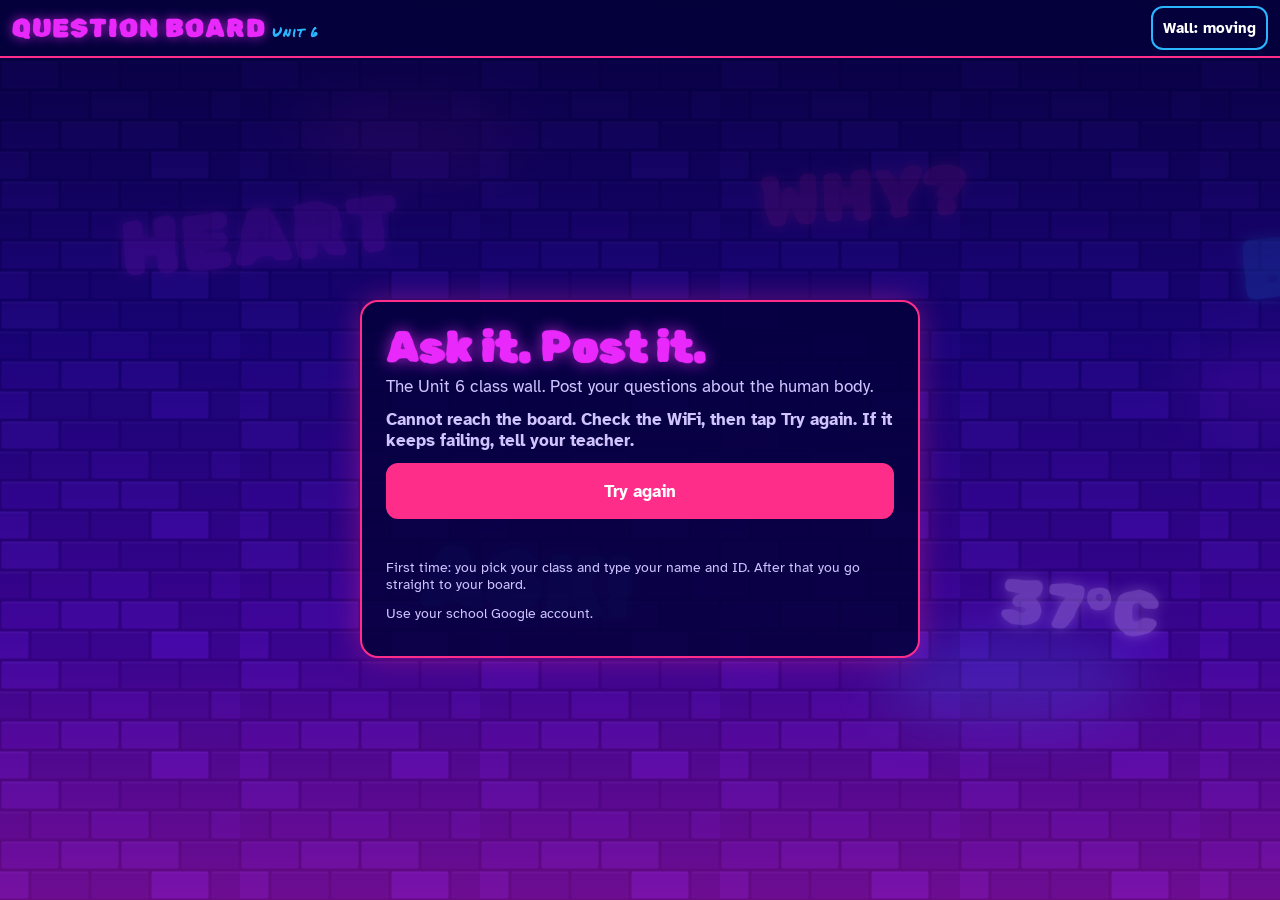
<file: question-board/index.html>
<!DOCTYPE html>
<meta charset="utf-8">
<meta name="viewport" content="width=device-width,initial-scale=1,viewport-fit=cover">
<title>Question Board</title>
<style>
@font-face{font-family:'Rubik Spray Paint';font-weight:400;font-style:normal;font-display:swap;src:url([data-uri]) format('woff2')}
@font-face{font-family:'Permanent Marker';font-weight:400;font-style:normal;font-display:swap;src:url([data-uri]) format('woff2')}
@font-face{font-family:'Atkinson Hyperlegible';font-weight:400;font-style:normal;font-display:swap;src:url([data-uri]) format('woff2')}
@font-face{font-family:'Atkinson Hyperlegible';font-weight:700;font-style:normal;font-display:swap;src:url([data-uri]) format('woff2')}

:root{
  --ink:#04003b;--indigo:#180182;--violet:#5000bb;--mag:#e929fb;--pink:#ff2d8a;--blue:#29b6ff;
  --panel:rgba(4,0,59,.86);--line:rgba(255,255,255,.22);--txt:#fff;--mute:#cfc4ff;
  --spray:'Rubik Spray Paint','Permanent Marker',cursive;--mark:'Permanent Marker',cursive;
  --body:'Atkinson Hyperlegible',system-ui,-apple-system,'Segoe UI',sans-serif;
}
*{box-sizing:border-box}
html,body{margin:0;height:100%;background:var(--ink);color:var(--txt);font-family:var(--body);font-size:17px;
  -webkit-text-size-adjust:100%;touch-action:manipulation;overflow:hidden}
button,input,textarea,select{font:inherit;color:inherit}
button{cursor:pointer;min-height:44px;min-width:44px}
:focus-visible{outline:3px solid var(--blue);outline-offset:2px}

/* ---------- moving brick wall ---------- */
.wall{position:fixed;inset:0;overflow:hidden;z-index:0;background:var(--ink)}
.wall-far{position:absolute;left:0;top:0;height:100%;width:calc(100% + 240px);
  background-image:var(--brick);background-size:240px 120px;background-repeat:repeat;
  animation:farmove 8s linear infinite;will-change:transform}
@keyframes farmove{from{transform:translateX(0)}to{transform:translateX(-240px)}}
.wall-near{position:absolute;left:0;top:0;height:100%;width:2800px;animation:nearmove 40s linear infinite;
  will-change:transform;opacity:.55;pointer-events:none}
@keyframes nearmove{from{transform:translateX(0)}to{transform:translateX(-1400px)}}
.tag{position:absolute;font-family:var(--spray);line-height:1;white-space:nowrap;text-shadow:0 0 14px currentColor}
.glow{position:absolute;border-radius:50%;filter:blur(26px)}
.wall-tint{position:absolute;inset:0;background:
  linear-gradient(180deg,rgba(4,0,59,.9) 0%,rgba(24,1,130,.72) 38%,rgba(80,0,187,.58) 72%,rgba(160,16,184,.62) 100%)}
body.still .wall-far,body.still .wall-near,body.asleep .wall-far,body.asleep .wall-near{animation-play-state:paused}

#app{position:relative;z-index:1;height:100%;display:flex;flex-direction:column}

/* ---------- header, tabs ---------- */
.hdr{display:flex;align-items:center;gap:10px;padding:6px 12px;min-height:58px;background:var(--panel);border-bottom:2px solid var(--pink)}
.logo{font-family:var(--spray);font-size:26px;letter-spacing:1px;color:var(--mag);text-shadow:0 0 12px rgba(233,41,251,.7);white-space:nowrap}
.logo small{font-family:var(--mark);font-size:14px;color:var(--blue);text-shadow:none;margin-left:6px}
.who{margin-left:auto;display:flex;align-items:center;gap:8px;flex-wrap:wrap;justify-content:flex-end}
.chip{display:inline-flex;align-items:center;gap:6px;padding:4px 12px;border-radius:999px;border:2px solid var(--line);min-height:44px;background:rgba(255,255,255,.06)}
.chip b{font-family:var(--mark);font-weight:400;color:#04003b;background:var(--c,#fff);border-radius:6px;padding:0 8px;font-size:18px}
.btn{border:2px solid var(--blue);background:transparent;border-radius:12px;padding:6px 14px;font-weight:700}
.btn:hover{background:rgba(41,182,255,.18)}
.btn.pri{background:var(--pink);border-color:var(--pink);color:#fff}
.btn.pri:hover{background:#ff5aa5}
.btn.ok{background:#2fd47a;border-color:#2fd47a;color:#04003b}
.btn.no{background:#ff4d4d;border-color:#ff4d4d;color:#04003b}
.btn.sm{padding:2px 10px;font-size:15px}
.btn[disabled]{opacity:.45;cursor:not-allowed}
.tabs{display:flex;gap:8px;padding:8px 12px;background:rgba(4,0,59,.6);overflow-x:auto;scrollbar-width:none}
.tabs::-webkit-scrollbar{display:none}
.tab{flex:0 0 auto;font-family:var(--mark);font-size:19px;padding:4px 18px;border-radius:12px;border:2px solid var(--line);background:rgba(255,255,255,.05);min-height:48px;transform:rotate(-1deg)}
.tab small{display:block;font-family:var(--body);font-size:12px;line-height:1;color:var(--mute);margin-top:-2px}
.tab[aria-selected=true]{background:var(--blue);color:#04003b;border-color:var(--blue);transform:rotate(1deg)}
.tab[aria-selected=true] small{color:#04003b}
.badge{display:inline-block;min-width:24px;padding:0 7px;margin-left:6px;border-radius:999px;background:var(--pink);color:#fff;font-family:var(--body);font-size:15px;font-weight:700;text-align:center}
.filters{display:flex;gap:6px;padding:6px 12px;flex-wrap:wrap;align-items:center;background:rgba(4,0,59,.5)}
.fchip{border:2px solid var(--c);background:transparent;border-radius:10px;padding:0 12px;font-family:var(--mark);font-size:18px;min-height:44px}
.fchip[aria-pressed=true]{background:var(--c);color:#04003b}
.fl{color:var(--mute);font-size:14px;margin-right:2px}

/* ---------- board ---------- */
.main{flex:1;min-height:0;overflow-y:auto;padding:16px 14px 20px;-webkit-overflow-scrolling:touch}
.grid{display:grid;grid-template-columns:repeat(auto-fill,minmax(210px,1fr));gap:20px 18px;align-items:start}
.grid.dense{grid-template-columns:repeat(auto-fill,minmax(190px,1fr))}
.pn{position:relative;background:var(--c);color:#1a1033;border-radius:3px;padding:38px 14px 8px;min-height:150px;display:flex;flex-direction:column;
  box-shadow:0 8px 14px rgba(0,0,0,.45),inset 0 -22px 30px rgba(0,0,0,.06);transform:rotate(var(--r,0deg))}
.pn .tape{position:absolute;top:-9px;left:50%;width:70px;height:20px;margin-left:-35px;background:rgba(255,255,255,.55);transform:rotate(-2deg);box-shadow:0 1px 3px rgba(0,0,0,.3)}
.pn .cls{position:absolute;top:8px;left:12px;font-family:var(--mark);font-weight:400;font-size:21px;color:#1a1033;opacity:.9}
.pn .q{margin:0 0 8px;font-size:19px;line-height:1.3;font-weight:700;word-break:break-word;flex:1}
.pn .ans{margin:0 0 8px;padding:6px 8px;background:#04003b;color:#fff;border-radius:6px;font-size:15px;line-height:1.3;border-left:4px solid var(--blue)}
.pn .ans b{color:var(--blue);display:block;font-size:12px;letter-spacing:.5px;text-transform:uppercase}
.pn footer{display:flex;align-items:center;justify-content:space-between;gap:6px;font-size:14px;border-top:1px dashed rgba(26,16,51,.35);padding-top:6px;margin-top:auto;min-height:44px}
.pn footer span{font-weight:700}
.pn .mine{font-family:var(--mark);font-size:14px;background:#1a1033;color:var(--c);border-radius:6px;padding:0 6px;margin-left:6px}
.pn .acts{display:flex;gap:6px;flex-wrap:wrap;margin-top:6px}
.pn .acts .btn{border-color:#1a1033;color:#1a1033;background:rgba(255,255,255,.5);font-size:14px;min-height:44px}
.pn .rep{border:0;background:transparent;font-size:14px;text-decoration:underline;color:#1a1033;opacity:.75;padding:0 6px}
.pn.tmenu{cursor:pointer}
.pn.tmenu:hover{outline:3px solid var(--blue)}
.mact{display:flex;flex-direction:column;gap:10px;margin-top:10px}
.mact .btn{min-height:52px;font-size:18px}
.pn.ghost{background:rgba(255,255,255,.1);color:#fff;border:3px dashed var(--mute);box-shadow:none}
.pn.ghost .cls,.pn.ghost .rep{color:#fff}
.pn.ghost .note{font-size:14px;color:var(--mute);margin:0 0 6px}
.empty{max-width:520px;margin:40px auto;text-align:center;background:var(--panel);border:2px dashed var(--mag);border-radius:16px;padding:22px}
.empty h3{font-family:var(--mark);font-weight:400;font-size:26px;margin:0 0 6px;color:var(--blue)}

.compose{background:var(--panel);border-top:2px solid var(--pink);padding:8px 12px;display:flex;flex-direction:column;gap:4px}
.crow{display:flex;gap:10px;align-items:stretch}
.compose textarea{flex:1;resize:none;border-radius:12px;border:2px solid var(--line);background:rgba(255,255,255,.1);padding:8px 12px;min-height:56px;font-size:18px;line-height:1.3}
.compose textarea::placeholder{color:#b9aef0}
.compose .btn.pri{min-width:110px;font-family:var(--mark);font-weight:400;font-size:21px}
.cmeta{display:flex;justify-content:space-between;gap:10px;font-size:14px;color:var(--mute);min-height:20px}
.cmeta .msg{color:#fff;font-weight:700}
.cmeta .msg.bad{color:#ffb3b3}
.cmeta .msg.good{color:#8ff0b8}

/* ---------- login/setup ---------- */
.center{flex:1;overflow-y:auto;display:flex;align-items:center;justify-content:center;padding:18px}
.card{width:100%;max-width:560px;background:var(--panel);border:2px solid var(--pink);border-radius:18px;padding:22px 24px;box-shadow:0 0 30px rgba(255,45,138,.35)}
.card h1{font-family:var(--spray);font-weight:400;font-size:44px;margin:0 0 4px;color:var(--mag);text-shadow:0 0 16px rgba(233,41,251,.7);line-height:1.05}
.card h2{font-family:var(--mark);font-weight:400;font-size:28px;margin:0 0 8px;color:var(--blue)}
.card p{margin:6px 0 12px;color:var(--mute)}
.gbtn{display:flex;align-items:center;justify-content:center;gap:10px;width:100%;min-height:56px;border-radius:12px;border:0;background:#fff;color:#1f1f1f;font-weight:700;font-size:18px}
.gbtn i{font-style:normal;font-weight:700;font-size:22px;background:conic-gradient(#ea4335 0 25%,#fbbc05 0 50%,#34a853 0 75%,#4285f4 0);-webkit-background-clip:text;background-clip:text;color:transparent}
.fld{display:block;margin:12px 0 4px;font-weight:700}
.inp{width:100%;min-height:52px;border-radius:12px;border:2px solid var(--line);background:rgba(255,255,255,.1);padding:6px 12px;font-size:18px}
.clsrow{display:grid;grid-template-columns:repeat(4,1fr);gap:8px}
.clsb{min-height:56px;border-radius:12px;border:3px solid var(--c);background:transparent;font-family:var(--mark);font-size:22px}
.clsb[aria-pressed=true]{background:var(--c);color:#04003b}
.err{color:#ffb3b3;font-weight:700;min-height:22px;margin:8px 0 0}
.fine{font-size:14px;color:var(--mute)}

/* ---------- teacher ---------- */
.flist{display:flex;flex-direction:column;gap:12px;max-width:900px;margin:0 auto}
.fcard{background:var(--panel);border:2px solid var(--pink);border-radius:14px;padding:12px 14px;display:flex;gap:14px;flex-wrap:wrap;align-items:center}
.fcard .body{flex:1 1 320px;min-width:0}
.fcard .qt{font-size:20px;font-weight:700;margin:0 0 6px;word-break:break-word}
.fcard .meta{font-size:14px;color:var(--mute)}
.reason{display:inline-block;background:var(--pink);color:#fff;font-weight:700;font-size:13px;border-radius:999px;padding:1px 10px;margin:0 6px 6px 0}
.fcard .btns{display:flex;gap:10px}
.fcard .btns .btn{min-width:110px;min-height:52px;font-size:18px}
.sect{max-width:900px;margin:0 auto 18px}
.sect h3{font-family:var(--mark);font-weight:400;font-size:24px;color:var(--blue);margin:8px 0}
.srow{display:flex;gap:10px;align-items:center;margin:6px 0;flex-wrap:wrap}
.srow label{width:90px;font-family:var(--mark);font-size:18px}
.srow .inp{flex:1;min-width:180px}
.urow{display:flex;align-items:center;gap:10px;background:var(--panel);border-radius:10px;padding:6px 10px;margin:6px 0;flex-wrap:wrap}
.urow span{flex:1;min-width:200px}
.stat{display:flex;gap:10px;flex-wrap:wrap;margin:4px 0 10px}
.stat div{background:var(--panel);border:2px solid var(--line);border-radius:12px;padding:6px 14px}
.stat b{font-family:var(--mark);font-weight:400;font-size:26px;color:var(--blue);margin-right:6px}

/* ---------- overlays ---------- */
#sleep{position:fixed;inset:0;z-index:50;background:rgba(4,0,59,.9);display:none;align-items:center;justify-content:center;text-align:center;padding:24px}
body.asleep #sleep{display:flex}
#sleep button{border:0;background:transparent;color:#fff}
#sleep .big{font-family:var(--spray);font-size:56px;color:var(--mag);text-shadow:0 0 18px rgba(233,41,251,.8);display:block}
#sleep .sub{font-family:var(--mark);font-size:28px;color:var(--blue);display:block;margin-top:10px}
#modal{position:fixed;inset:0;z-index:60;background:rgba(0,0,20,.7);display:none;align-items:center;justify-content:center;padding:16px}
#modal.on{display:flex}
#modal .box{width:100%;max-width:480px;background:#10065e;border:2px solid var(--pink);border-radius:16px;padding:18px}
#modal h3{font-family:var(--mark);font-weight:400;font-size:26px;margin:0 0 8px;color:var(--blue)}
#modal .row{display:flex;gap:10px;justify-content:flex-end;margin-top:12px}
#net{position:fixed;top:0;left:0;right:0;z-index:45;text-align:center;font-family:var(--mark);font-size:16px;padding:6px;background:#ff2d8a;color:#fff;display:none}
#net.on{display:block}
#toast{position:fixed;left:50%;bottom:120px;transform:translateX(-50%);z-index:70;background:#fff;color:#04003b;border-radius:10px;padding:8px 16px;font-weight:700;display:none;max-width:90vw}
#toast.on{display:block}
#print{display:none}

/* short screens */
@media (max-height:700px){
  .hdr{min-height:50px;padding:3px 10px}.logo{font-size:22px}
  .tabs{padding:5px 10px}.tab{min-height:46px;padding:2px 14px;font-size:17px}
  .main{padding:12px 12px 14px}
  .compose{padding:6px 10px}.compose textarea{min-height:48px;padding:6px 10px}
  .card{padding:14px 18px}.card h1{font-size:34px}.card p{margin:4px 0 8px}
}
@media (max-width:700px){.logo small{display:none}.grid{grid-template-columns:repeat(auto-fill,minmax(160px,1fr))}}

@media print{
  html,body{overflow:visible;height:auto;background:#fff;color:#000}
  .wall,#app,#sleep,#modal,#net,#toast{display:none!important}
  #print{display:block;font-family:Arial,sans-serif;padding:0 8mm}
  #print h1{font-size:22px;margin:0 0 4px}
  #print h2{font-size:16px;margin:14px 0 4px;border-bottom:1px solid #000}
  #print .pi{border:1px solid #999;border-left:6px solid var(--c);padding:6px 8px;margin:6px 0;break-inside:avoid;font-size:14px}
  #print .pa{margin-top:4px;font-style:italic}
}
</style>
<body>
<div class="wall" aria-hidden="true"><div class="wall-far"></div><div class="wall-near" id="near"></div><div class="wall-tint"></div></div>
<div id="app"></div>
<div id="sleep"><button data-act="wake" aria-label="Wake the board"><span class="big">Board sleeping</span><span class="sub">Tap to reconnect</span></button></div>
<div id="modal" role="dialog" aria-modal="true"><div class="box" id="mbox"></div></div>
<div id="net" role="status"></div>
<div id="toast" role="status"></div>
<div id="print"></div>
<script>
(()=>{
'use strict';
/* =====================================================================
   CONFIG
   ===================================================================== */
const CLASSES=['A','B','C','D','E','F','G','H'];
const COLORS={A:'#FFE680',B:'#FFB3C7',C:'#A8E6CF',D:'#A8D8FF',E:'#D7B8FF',F:'#FFC999',G:'#C5E86C',H:'#FFA8A0'};
const MODULES=[22,23,24,25,27];
const MAXLEN=150,MINLEN=5,MAXANS=300,IDLE_MS=300000,RATE_MS=20000;
const BACKEND='https://script.google.com/macros/s/AKfycbxlKSGZ1xXs3KbnwI8a0cfH0F0AlP9y3-sp1hD6W13vJcWotKiT2R4WoW8F0n5S0bMs/exec';
const CFG={google:'',turnstile:''};
const MODTITLE={}; // Amit fills these in Settings

/* =====================================================================
   NETWORK  (Google Apps Script: all rules are checked there, this page only shows results)
   ===================================================================== */
const store={get(){try{return sessionStorage.getItem('qb_s')||'';}catch(e){return '';}},set(v){try{v?sessionStorage.setItem('qb_s',v):sessionStorage.removeItem('qb_s');}catch(e){}}};
async function api(path,body){
  // Apps Script rules: no custom headers, so the body is plain text (no CORS preflight); the session travels in the body.
  const ac=new AbortController();const tm=setTimeout(()=>ac.abort(),20000);
  try{
    let r;
    if(path!=='/api/config'){r=await fetch(BACKEND,{signal:ac.signal,method:'POST',redirect:'follow',body:JSON.stringify(Object.assign({p:path,session:S.session},body||{}))});}
    else{r=await fetch(BACKEND+'?p='+encodeURIComponent(path),{signal:ac.signal,redirect:'follow'});}
    const j=await r.json().catch(()=>({}));j.http=r.status;clearTimeout(tm);return j;
  }catch(e){clearTimeout(tm);return {ok:false,http:0,msg:'No connection. Check the WiFi and try again.'};}
}
/* The board updates by asking the server every few seconds (the school network blocks live connections). */
const POLL={t:null,busy:false,again:false,gen:0,fails:0,since:{},live:false};
const POLL_MS_STUDENT=10000,POLL_MS_TEACHER=8000,POLL_JIT=2000;
function setNet(){
  const bad=!S.asleep&&POLL.live&&POLL.fails>=2;
  const n=$('#net');if(n){n.textContent='Reconnecting...';n.classList.toggle('on',!!bad);}
}
function stopPoll(){POLL.gen++;POLL.live=false;clearTimeout(POLL.t);POLL.t=null;setNet();}
function closeAll(){stopPoll();}
function connectAll(){
  closeAll();POLL.live=true;POLL.fails=0;POLL.since={};POLL.busy=false;POLL.again=false;
  pollNow();
}
function nextPoll(ms){
  clearTimeout(POLL.t);
  if(!POLL.live||S.asleep)return;
  const base=S.role==='teacher'?POLL_MS_TEACHER:POLL_MS_STUDENT;
  const wait=ms!=null?ms:base+Math.floor(Math.random()*POLL_JIT)+Math.min(POLL.fails,5)*3000;
  POLL.t=setTimeout(pollNow,wait);
}
async function pollNow(){
  if(!POLL.live||S.asleep)return;
  if(document.hidden){nextPoll(3000);return;}
  if(POLL.busy){POLL.again=true;return;}
  POLL.busy=true;const gen=POLL.gen;
  let r;
  try{
    if(S.role==='teacher')r=await api('/api/pollall',{since:POLL.since});
    else if(S.role==='student'&&S.user)r=await api('/api/poll',{cls:S.user.cls,since:POLL.since[S.user.cls]||0});
    else{POLL.busy=false;return;}
  }finally{if(gen===POLL.gen)POLL.busy=false;}
  if(gen!==POLL.gen||!POLL.live)return; // signed out or switched user while this was in flight
  if(r.code==='auth'){onAuthLost();return;}
  if(r.code==='reset'){onReset();return;}
  if(!r.ok){POLL.fails++;setNet();nextPoll();return;}
  POLL.fails=0;setNet();
  if(S.role==='teacher'){
    Object.keys(r.classes||{}).forEach(c=>{const x=r.classes[c];POLL.since[c]=x.v;if(!x.same)applyPosts(c,x.posts);});
  }else if(r.cls){POLL.since[r.cls]=r.v;if(!r.same)applyPosts(r.cls,r.posts);}
  if(POLL.again){POLL.again=false;nextPoll(0);}else nextPoll();
}
document.addEventListener('visibilitychange',()=>{if(!document.hidden&&POLL.live&&!S.asleep)nextPoll(300);});
function applyPosts(c,posts){dropClass(c);(posts||[]).forEach(p=>S.posts.set(c+p.n,Object.assign({},p,{id:c+p.n,cls:c})));sched();}
function sched(){
  if(S._r)return;
  S._r=requestAnimationFrame(()=>{S._r=0;if(S.role==='student'||S.role==='teacher')refresh();});
}
function dropClass(c){[...S.posts.keys()].forEach(k=>{if(S.posts.get(k).cls===c)S.posts.delete(k);});}
function onAuthLost(){signOut('Please sign in again.');}
function onReset(){closeAll();S.user=null;S.role='setup';S.pick=null;S.err='';S.posts.clear();renderShell();toast('Your teacher reset your setup. Do it again.');}
async function loadConfig(){
  const r=await api('/api/config');
  if(r&&r.google!==undefined){CFG.loaded=true;CFG.google=r.google;CFG.turnstile=r.turnstile;Object.keys(MODTITLE).forEach(k=>delete MODTITLE[k]);Object.assign(MODTITLE,r.titles||{});}
  return r;
}
async function loadUsers(){const r=await api('/api/users');if(r.ok){S.users=r.users;if(S.role==='teacher'&&S.tab==='set')refresh(true);}}
async function tsend(key,type,extra){
  const p=S.posts.get(key);if(!p)return;
  const r=await api(type==='report'?'/api/report':'/api/t',Object.assign({cls:p.cls,t:type,n:p.n},extra||{}));
  if(!r.ok){toast(r.msg||'Not saved. Try again.');return;}
  POLL.since[p.cls]=0;pollNow();
}

/* sign in */
function loadScript(src){
  return new Promise(res=>{const s=document.createElement('script');s.src=src;s.async=true;s.onload=()=>res(true);s.onerror=()=>res(false);document.head.appendChild(s);});
}
async function initGoogle(){
  const el=$('#gbtn');if(!el)return;
  if(!CFG.loaded)return;
  if(!CFG.google){el.innerHTML='<p class="err">Sign-in is not ready. Reload the page.</p>';return;}
  if(!(window.google&&google.accounts)){const ok=await loadScript('https://accounts.google.com/gsi/client');if(!ok||!window.google){const e=$('#gbtn');if(e)e.innerHTML='<p class="err">Google sign-in did not load. Check the WiFi and reload.</p>';return;}}
  const e2=$('#gbtn');if(!e2)return;
  google.accounts.id.initialize({client_id:CFG.google,callback:r=>afterLogin(r.credential),auto_select:false});
  google.accounts.id.renderButton(e2,{theme:'filled_blue',size:'large',text:'signin_with',shape:'pill',width:280});
}
function loginMsg(t){const e=$('#lmsg');if(e)e.textContent=t;}
async function afterLogin(idToken){
  loginMsg('Signing in...');
  const r=await api('/api/login',{idToken});
  if(!r.ok){loginMsg(r.msg||'Sign-in failed. Try again.');return;}
  S.session=r.session;store.set(r.session);enter(r);
}
function enter(r){
  S.email=r.email;
  if(r.role==='t'){S.role='teacher';S.tab='big';S.user=null;renderShell();connectAll();return;}
  if(r.profile){S.user=r.profile;S.role='student';S.module=22;renderShell();connectAll();}
  else{S.user=null;S.role='setup';S.pick=null;S.err='';renderShell();}
}
function signOut(msg){
  closeAll();S.session='';store.set('');S.user=null;S.role='login';S.posts.clear();S.users=[];
  try{if(window.google&&google.accounts)google.accounts.id.disableAutoSelect();}catch(e){}
  renderShell();if(msg)toast(msg);
}
async function initTs(){
  const el=$('#ts');if(!el||!CFG.turnstile)return;
  if(!window.turnstile){const ok=await loadScript('https://challenges.cloudflare.com/turnstile/v0/api.js?render=explicit');if(!ok)return;}
  const e2=$('#ts');if(!e2||!window.turnstile)return;
  try{turnstile.render(e2,{sitekey:CFG.turnstile,theme:'dark',callback:t=>{S.tsToken=t;},'expired-callback':()=>{S.tsToken='';}});}catch(e){}
}

/* =====================================================================
   STATE + HELPERS
   ===================================================================== */
const S={session:store.get(),email:'',posts:new Map(),users:[],seen:new Set(),tsToken:'',role:'login',user:null,module:22,tab:'big',cf:new Set(CLASSES),mf:'all',asleep:false,pick:null,err:'',msg:'',msgc:'',lastAct:Date.now()};
const $=s=>document.querySelector(s);
const esc=s=>String(s).replace(/[&<>"']/g,c=>({'&':'&amp;','<':'&lt;','>':'&gt;','"':'&quot;',"'":'&#39;'}[c]));
const PL=()=>[...S.posts.values()];
const rot=n=>(((n*37)%7)-3)*0.7;
const hhmm=t=>{const d=new Date(t);return String(d.getHours()).padStart(2,'0')+':'+String(d.getMinutes()).padStart(2,'0');};
function toast(t){const e=$('#toast');e.textContent=t;e.classList.add('on');clearTimeout(toast.t);toast.t=setTimeout(()=>e.classList.remove('on'),2600);}
function modTab(m){return '<button class="tab" role="tab" aria-selected="'+(S.module===m)+'" data-act="mod" data-v="'+m+'">M'+m+(MODTITLE[m]?'<small>'+esc(MODTITLE[m])+'</small>':'')+'</button>';}

/* brick wall + street tags */
(function wall(){
  let seedv=7;const rnd=()=>{seedv=(seedv*16807)%2147483647;return seedv/2147483647;};
  const cols=['#2a0f6b','#32137a','#240c5e','#3a1590','#1c0a52','#2d0d70'];
  let r='<svg xmlns="http://www.w3.org/2000/svg" width="240" height="120">';
  r+='<rect width="240" height="120" fill="#0a0230"/>';
  for(let row=0;row<4;row++){
    const off=row%2?30:0;
    for(let c=-1;c<5;c++){
      const x=c*60+off;
      r+='<rect x="'+(x+1.5)+'" y="'+(row*30+1.5)+'" width="57" height="27" rx="2" fill="'+cols[Math.floor(rnd()*cols.length)]+'"/>';
      r+='<rect x="'+(x+1.5)+'" y="'+(row*30+1.5)+'" width="57" height="2" fill="rgba(255,255,255,.07)"/>';
    }
  }
  r+='</svg>';
  document.documentElement.style.setProperty('--brick','url("data:image/svg+xml,'+encodeURIComponent(r)+'")');
  const words=[['HEART','#e929fb',120,22,78,-6],['ASK!','#29b6ff',420,60,86,4],['WHY?','#ff2d8a',760,18,70,-4],['37°C','#ffffff',1000,64,64,5],
               ['BLOOD','#29b6ff',1240,24,84,-5]];
  let h='';
  for(let k=0;k<2;k++){
    const o=k*1400;
    words.forEach(w=>{h+='<span class="tag" style="left:'+(w[2]+o)+'px;top:'+w[3]+'%;font-size:'+w[4]+'px;color:'+w[1]+';transform:rotate('+w[5]+'deg)">'+w[0]+'</span>';});
    h+='<span class="glow" style="left:'+(300+o)+'px;top:10%;width:220px;height:90px;background:#ff2d8a;opacity:.55"></span>';
    h+='<span class="glow" style="left:'+(880+o)+'px;top:70%;width:260px;height:100px;background:#29b6ff;opacity:.5"></span>';
    h+='<span class="glow" style="left:'+(1180+o)+'px;top:38%;width:200px;height:80px;background:#e929fb;opacity:.45"></span>';
  }
  $('#near').innerHTML=h;
  if(window.matchMedia&&window.matchMedia('(prefers-reduced-motion: reduce)').matches)document.body.classList.add('still');
})();

/* =====================================================================
   VIEWS
   ===================================================================== */
function hdr(mid){
  const motion=document.body.classList.contains('still');
  return '<header class="hdr"><div class="logo">QUESTION BOARD<small>Unit 6</small></div>'+(mid||'')+
   '<div class="who"><button class="btn sm" data-act="motion" aria-pressed="'+!motion+'" title="Moving wall on or off">Wall: '+(motion?'still':'moving')+'</button>'+
   (S.role==='student'?'<button class="btn sm" data-act="pdf">Save my board (PDF)</button>':'')+
   (S.role==='student'||S.role==='teacher'||S.role==='setup'?'<button class="btn sm" data-act="signout">Sign out</button>':'')+
   '</div></header>';
}
function loginHTML(){
  return hdr()+'<div class="center"><div class="card"><h1>Ask it. Post it.</h1><p>The Unit 6 class wall. Post your questions about the human body.</p>'+
   (S.cfgErr?'<p class="err" role="alert">Cannot reach the board. Check the WiFi, then tap Try again. If it keeps failing, tell your teacher.</p><button class="btn pri" data-act="retry" style="width:100%;min-height:56px">Try again</button>':'<div id="gbtn" style="display:flex;justify-content:center;min-height:44px"></div>')+'<p class="err" id="lmsg" role="status"></p>'+
   '<p class="fine" style="margin-top:12px">First time: you pick your class and type your name and ID. After that you go straight to your board.</p>'+
   '<p class="fine">Use your school Google account.</p></div></div>';
}
function setupHTML(){
  return hdr()+'<div class="center"><div class="card"><h2>Set up (first time only)</h2>'+
   '<span class="fld">1. Your class</span><div class="clsrow" role="group" aria-label="Class">'+
   CLASSES.map(c=>'<button class="clsb" style="--c:'+COLORS[c]+'" aria-pressed="'+(S.pick===c)+'" data-act="pickCls" data-v="'+c+'">10'+c+'</button>').join('')+'</div>'+
   '<label class="fld" for="fn">2. Your first name</label><input class="inp" id="fn" maxlength="20" autocomplete="off" autocapitalize="words">'+
   '<label class="fld" for="sid">3. Your student ID</label><input class="inp" id="sid" maxlength="12" autocomplete="off" inputmode="numeric">'+
   '<div id="ts" style="margin:10px 0;min-height:4px"></div><p class="err" id="err" role="alert">'+esc(S.err)+'</p>'+
   '<button class="btn pri" style="width:100%;min-height:56px;font-family:var(--mark);font-size:22px" data-act="start">Start</button>'+
   '<p class="fine" style="margin-top:10px">Check it carefully. Your class, name and ID show on your post-its. If something is wrong, ask your teacher.</p></div></div>';
}
function studentHTML(){
  const u=S.user;
  return hdr('<span class="chip" style="--c:'+COLORS[u.cls]+'"><b>10'+u.cls+'</b> '+esc(u.name)+'</span>')+
   '<nav class="tabs" role="tablist" aria-label="Modules">'+MODULES.map(modTab).join('')+'</nav>'+
   '<main class="main" id="main"><div class="grid" id="grid"></div></main>'+
   '<div class="compose"><div class="crow"><textarea id="qtext" rows="2" maxlength="'+MAXLEN+'" placeholder="Type your question for M'+S.module+'..." aria-label="Your question"></textarea>'+
   '<button class="btn pri" data-act="post" id="pbtn" disabled>Post</button></div>'+
   '<div class="cmeta"><span class="msg" id="msg" role="status"></span><span id="cnt">0 / '+MAXLEN+'</span></div></div>';
}
function teacherHTML(){
  return hdr('<span class="chip">Teacher view</span>')+
   '<nav class="tabs" role="tablist"><button class="tab" role="tab" data-act="tabT" data-v="big" id="t-big">Big Board</button>'+
   '<button class="tab" role="tab" data-act="tabT" data-v="flag" id="t-flag">Flagged<span class="badge" id="fbadge">0</span></button>'+
   '<button class="tab" role="tab" data-act="tabT" data-v="set" id="t-set">Settings</button></nav>'+
   '<div id="tfilters"></div><main class="main" id="tbody"></main>';
}
function postHTML(p,mode){
  const mine=!!p.mine;
  let acts='';
  const rep=(mode==='student'&&!mine)?'<button class="rep" data-act="report" data-id="'+p.id+'" aria-label="Report this post">Report</button>':'';
  const tm=mode==='teacher'?' tmenu" data-act="open" data-id="'+p.id+'" tabindex="0" role="button" aria-label="Open actions for this post':'';
  return '<article class="pn'+tm+'" style="--c:'+COLORS[p.cls]+';--r:'+rot(p.n)+'deg"><span class="tape"></span><b class="cls">10'+p.cls+'</b>'+
   '<p class="q">'+esc(p.text)+'</p>'+(p.answer?'<div class="ans"><b>Teacher answer</b>'+esc(p.answer)+'</div>':'')+
   '<footer><span>'+esc(p.name)+' · '+esc(p.sid)+(mine?'<em class="mine">You</em>':'')+'</span>'+rep+'</footer>'+acts+'</article>';
}
function ghostHTML(p){
  const rej=p.status==='rejected';
  return '<article class="pn ghost"><b class="cls">10'+p.cls+'</b><p class="q">'+esc(p.text)+'</p>'+
   '<p class="note">'+(rej?'Not posted. Your teacher said no. Try a different question.':'Waiting. Your teacher is checking this one.')+'</p>'+
   (rej?'<button class="btn sm" data-act="dismiss" data-id="'+p.id+'">OK</button>':'')+'</article>';
}
function studentGrid(){
  const u=S.user;
  const live=PL().filter(p=>p.module===S.module&&p.status==='live').sort((a,b)=>b.ts-a.ts);
  const ghost=PL().filter(p=>p.mine&&p.module===S.module&&(p.status==='held'||(p.status==='rejected'&&!S.seen.has(p.id))));
  if(!live.length&&!ghost.length)return '<div class="empty" style="grid-column:1/-1"><h3>Be first!</h3>No questions yet on M'+S.module+'. Type yours below.</div>';
  return ghost.map(ghostHTML).join('')+live.map(p=>postHTML(p,'student')).join('');
}
function teacherFilters(){
  if(S.tab==='set'||S.tab==='flag')return '';
  return '<div class="filters"><span class="fl">Classes</span>'+CLASSES.map(c=>'<button class="fchip" style="--c:'+COLORS[c]+'" aria-pressed="'+S.cf.has(c)+'" data-act="cf" data-v="'+c+'">10'+c+'</button>').join('')+
   '<span class="fl" style="margin-left:10px">Module</span><button class="fchip" style="--c:#29b6ff" aria-pressed="'+(S.mf==='all')+'" data-act="mf" data-v="all">All</button>'+
   MODULES.map(m=>'<button class="fchip" style="--c:#29b6ff" aria-pressed="'+(S.mf===m)+'" data-act="mf" data-v="'+m+'">M'+m+'</button>').join('')+'</div>';
}
function flagCard(p,hidden){
  const rs=p.reasons.map(r=>'<span class="reason">'+esc(r)+'</span>').join('');
  const btns=hidden?'<button class="btn ok" data-act="approve" data-id="'+p.id+'">Restore</button><button class="btn no" data-act="del" data-id="'+p.id+'">Delete</button>':
    '<button class="btn ok" data-act="approve" data-id="'+p.id+'">Approve</button><button class="btn no" data-act="reject" data-id="'+p.id+'">Reject</button>';
  return '<div class="fcard"><div class="body">'+(hidden?'':rs)+'<p class="qt">'+esc(p.text)+'</p><div class="meta">10'+p.cls+' · '+esc(p.name)+' · ID '+esc(p.sid)+' · M'+p.module+' · '+esc(p.email)+' · '+p.dev+' · '+hhmm(p.ts)+'</div></div><div class="btns">'+btns+'</div></div>';
}
function teacherBody(){
  if(S.tab==='big'){
    const list=PL().filter(p=>p.status==='live'&&S.cf.has(p.cls)&&(S.mf==='all'||p.module===S.mf)).sort((a,b)=>b.ts-a.ts);
    return list.length?'<div class="grid dense">'+list.map(p=>postHTML(p,'teacher')).join('')+'</div>':'<div class="empty"><h3>Nothing here yet</h3>No live questions for this filter.</div>';
  }
  if(S.tab==='flag'){
    const held=PL().filter(p=>p.status==='held').sort((a,b)=>a.ts-b.ts);
    const hid=PL().filter(p=>p.status==='hidden');
    return '<div class="flist">'+(held.length?held.map(p=>flagCard(p,false)).join(''):'<div class="empty"><h3>All clear</h3>No flagged posts waiting.</div>')+'</div>'+
      (hid.length?'<div class="sect" style="margin-top:20px"><h3>Hidden by you</h3><div class="flist">'+hid.map(p=>flagCard(p,true)).join('')+'</div></div>':'');
  }
  const users=S.users;
  const live=PL().filter(p=>p.status==='live').length;
  return '<div class="sect"><div class="stat"><div><b>'+live+'</b>live posts</div><div><b>'+PL().filter(p=>p.status==='held').length+'</b>flagged</div><div><b>'+users.length+'</b>students signed up</div></div></div>'+
   '<div class="sect"><h3>Module names</h3><p class="fine">Optional. A short name shows under each tab.</p>'+MODULES.map(m=>'<div class="srow"><label for="mt'+m+'">M'+m+'</label><input class="inp" id="mt'+m+'" data-mod="'+m+'" maxlength="24" value="'+esc(MODTITLE[m]||'')+'"></div>').join('')+'</div>'+
   '<div class="sect"><h3>Students</h3><p class="fine">Reset sends a student back to the first-time setup (for a wrong name or ID). Their old posts stay.</p>'+
   (users.length?users.map(u=>'<div class="urow"><span>10'+u.cls+' · '+esc(u.name)+' · ID '+esc(u.sid)+' · '+esc(u.email)+'</span><button class="btn sm" data-act="resetUser" data-id="'+esc(u.sub)+'">Reset</button></div>').join(''):'<p class="fine">No students yet.</p>')+'</div>'+
   '<div class="sect"><h3>End of unit</h3><p class="fine">Export first, then clear.</p><div class="srow"><button class="btn pri" data-act="exportCsv">Export all posts (CSV for a Sheet)</button><button class="btn no" data-act="clearAll">Clear all posts</button></div></div>';
}

/* =====================================================================
   RENDER
   ===================================================================== */
function renderShell(){
  const keep=$('#qtext')?$('#qtext').value:'';
  const app=$('#app');
  app.innerHTML=S.role==='login'?loginHTML():S.role==='setup'?setupHTML():S.role==='student'?studentHTML():teacherHTML();
  if(S.role==='student'){const q=$('#qtext');q.value=keep;upd();}
  refresh(true);setNet();
  if(S.role==='login')initGoogle();
  if(S.role==='setup')initTs();
}
function refresh(force){
  if(S.role==='student'){$('#grid').innerHTML=studentGrid();}
  if(S.role==='teacher'){
    const held=PL().filter(p=>p.status==='held').length;
    $('#fbadge').textContent=held;$('#fbadge').style.display=held?'inline-block':'none';
    ['big','flag','set'].forEach(k=>$('#t-'+k).setAttribute('aria-selected',S.tab===k));
    const a=document.activeElement;
    if(!force&&S.tab==='set'&&a&&a.closest&&a.closest('#tbody'))return;
    $('#tfilters').innerHTML=teacherFilters();
    $('#tbody').innerHTML=teacherBody();
  }
  const m=$('#msg');if(m){m.textContent=S.msg;m.className='msg '+S.msgc;}
}
function upd(){
  const q=$('#qtext');if(!q)return;
  const n=q.value.replace(/\s+/g,' ').trim().length;
  $('#cnt').textContent=q.value.length+' / '+MAXLEN;
  $('#pbtn').disabled=n<MINLEN;
}
function setMsg(t,c){S.msg=t;S.msgc=c||'';const m=$('#msg');if(m){m.textContent=t;m.className='msg '+(c||'');}}

/* modal */
function modal(title,bodyHTML,okLabel,onOk,danger){
  $('#mbox').innerHTML='<h3>'+esc(title)+'</h3>'+bodyHTML+'<div class="row"><button class="btn" data-act="mcancel">Cancel</button><button class="btn '+(danger?'no':'pri')+'" data-act="mok">'+esc(okLabel)+'</button></div>';
  $('#modal').classList.add('on');modal.ok=onOk;
  const i=$('#mbox input,#mbox textarea');if(i)i.focus();
}
const closeModal=()=>$('#modal').classList.remove('on');

/* print sheet (PDF through the browser's Save as PDF) */
function buildPrint(){
  const u=S.user;const mine=PL().filter(p=>p.mine&&p.status==='live');
  let h='<h1>My Question Board: Unit 6</h1><div>Class 10'+u.cls+' · '+esc(u.name)+' · ID '+esc(u.sid)+'</div>';
  const mods=[...new Set(mine.map(p=>p.module))].sort();
  if(!mods.length)h+='<p>No posted questions yet.</p>';
  mods.forEach(m=>{h+='<h2>Module '+m+(MODTITLE[m]?' · '+esc(MODTITLE[m]):'')+'</h2>';
    mine.filter(p=>p.module===m).forEach(p=>{h+='<div class="pi" style="--c:'+COLORS[p.cls]+'">'+esc(p.text)+(p.answer?'<div class="pa">Teacher answer: '+esc(p.answer)+'</div>':'')+'</div>';});});
  $('#print').innerHTML=h;
}
function csvCell(v){v=String(v==null?'':v);if(/^[=+\-@]/.test(v))v="'"+v;return '"'+v.replace(/"/g,'""')+'"';}
function exportCsv(){
    const rows=[['Class','Module','First name','Student ID','Google email','Question','Status','Teacher answer','Time']];
  PL().forEach(p=>rows.push(['10'+p.cls,'M'+p.module,p.name,p.sid,p.email,p.text,p.status,p.answer,new Date(p.ts).toISOString()]));
  const csv=rows.map(r=>r.map(csvCell).join(',')).join('\n');
  try{const a=document.createElement('a');a.href=URL.createObjectURL(new Blob([csv],{type:'text/csv'}));a.download='question-board-unit6.csv';document.body.appendChild(a);a.click();a.remove();toast('Exported '+PL().length+' posts');}
  catch(e){toast('Export did not work here. Try on the real page.');}
}

/* =====================================================================
   EVENTS
   ===================================================================== */
document.addEventListener('click',async e=>{
  const el=e.target.closest('[data-act]');if(!el)return;
  const a=el.dataset.act,v=el.dataset.v,id=el.dataset.id;
  switch(a){
    case 'pickCls':S.pick=v;document.querySelectorAll('.clsb').forEach(b=>b.setAttribute('aria-pressed',b.dataset.v===v));break;
    case 'start':{
      const name=$('#fn').value.trim(),sid=$('#sid').value.trim();
      let err='';
      if(!S.pick)err='Pick your class.';
      else if(!/^[A-Za-z][A-Za-z\-' ]{0,19}$/.test(name))err='Type your first name in English letters.';
      else if(!/^[A-Za-z0-9]{3,12}$/.test(sid))err='Type your student ID (3 to 12 letters or numbers).';
      else if(CFG.turnstile&&!S.tsToken)err='Wait for the check mark above, then tap Start.';
      if(err){S.err=err;$('#err').textContent=err;break;}
      el.disabled=true;
      const r=await api('/api/profile',{cls:S.pick,name,sid,ts:S.tsToken});
      el.disabled=false;
      if(r.code==='auth'){signOut('Please sign in again.');break;}
      if(!r.ok){S.err=r.msg||'Something went wrong. Try again.';const x=$('#err');if(x)x.textContent=S.err;try{if(window.turnstile)turnstile.reset();}catch(e2){}S.tsToken='';break;}
      S.user=r.profile;S.role='student';S.module=22;setMsg('');renderShell();connectAll();break;
    }
    case 'signout':signOut();break;
    case 'mod':S.module=+v;setMsg('');renderShell();break;
    case 'post':doPost();break;
    case 'report':
      modal('Report this post?','<p>It will be hidden right now and your teacher will check it.</p>','Report',()=>{tsend(id,'report');toast('Thanks. The post is hidden.');},true);break;
    case 'dismiss':S.seen.add(id);refresh();break;
    case 'tabT':S.tab=v;refresh(true);if(v==='set')loadUsers();break;
    case 'cf':S.cf.has(v)?S.cf.delete(v):S.cf.add(v);refresh(true);break;
    case 'mf':S.mf=v==='all'?'all':+v;refresh(true);break;
    case 'approve':tsend(id,'approve');break;
    case 'reject':tsend(id,'reject');break;
    case 'hide':closeModal();tsend(id,'hide');break;
    case 'open':{const p=S.posts.get(id);if(!p)break;
      $('#mbox').innerHTML='<h3>10'+p.cls+' · '+esc(p.name)+'</h3><p style="margin:0 0 4px">'+esc(p.text)+'</p><div class="mact"><button class="btn pri" data-act="answer" data-id="'+id+'">'+(p.answer?'Edit answer':'Answer')+'</button><button class="btn" data-act="hide" data-id="'+id+'">Hide</button><button class="btn no" data-act="del" data-id="'+id+'">Delete</button><button class="btn" data-act="mcancel">Close</button></div>';
      $('#modal').classList.add('on');break;}
    case 'del':modal('Delete this post?','<p>This cannot be undone.</p>','Delete',()=>tsend(id,'del'),true);break;
    case 'answer':{const p=S.posts.get(id);if(!p)break;
      modal('Answer this question','<p class="fine" style="color:#cfc4ff">'+esc(p.text)+'</p><textarea class="inp" id="ans" rows="4" maxlength="'+MAXANS+'">'+esc(p.answer)+'</textarea>','Save answer',()=>tsend(id,'answer',{text:$('#ans').value}));break;}
    case 'resetUser':{const r=await api('/api/reset',{sub:id});toast(r.ok?'Reset. The student does setup again.':(r.msg||'Could not reset.'));loadUsers();break;}
    case 'exportCsv':exportCsv();break;
    case 'clearAll':modal('Clear all posts?','<p>Export first. Type <b>CLEAR</b> to confirm.</p><input class="inp" id="cf" autocomplete="off">','Clear all',()=>{if($('#cf').value.trim()==='CLEAR'){Promise.all(CLASSES.map(c=>api('/api/t',{cls:c,t:'clear'}))).then(rs=>{POLL.since={};pollNow();toast(rs.every(x=>x.ok)?'Cleared':'Some classes did not clear. Try again.');});}else toast('Not cleared. Type CLEAR.');},true);break;
    case 'mok':{const f=modal.ok;closeModal();if(f)f();break;}
    case 'mcancel':closeModal();break;
    case 'motion':document.body.classList.toggle('still');renderShell();break;
    case 'pdf':buildPrint();try{window.print();}catch(err){toast('Open the page in Safari to save a PDF.');}break;
    case 'retry':(async()=>{S.cfgErr=false;loginMsg('Trying...');const c=await loadConfig();if(!(c&&c.google!==undefined))S.cfgErr=true;renderShell();})();break;
    case 'wake':document.body.classList.remove('asleep');S.asleep=false;S.lastAct=Date.now();if(S.role==='student'||S.role==='teacher'){loadConfig().then(()=>refresh(true));connectAll();}refresh(true);break;
  }
});
document.addEventListener('input',e=>{
  if(e.target.id==='qtext')upd();
  if(e.target.dataset&&e.target.dataset.mod){
    MODTITLE[e.target.dataset.mod]=e.target.value.trim();
    clearTimeout(S.tt);S.tt=setTimeout(()=>{const t={};MODULES.forEach(m=>{t[m]=MODTITLE[m]||'';});api('/api/settitles',{titles:t});},700);
  }
});
document.addEventListener('keydown',e=>{
  if((e.key==='Enter'||e.key===' ')&&e.target.classList&&e.target.classList.contains('tmenu')){e.preventDefault();e.target.click();}
  if(e.target.id==='qtext'&&e.key==='Enter'&&!e.shiftKey){e.preventDefault();if(!$('#pbtn').disabled)doPost();}
  if(e.key==='Escape')closeModal();
});
async function doPost(){
  const q=$('#qtext');
  if(!POLL.live){setMsg('Not connected yet. Wait a moment and try again.','bad');return;}
  $('#pbtn').disabled=true;setMsg('Posting...','');
  const ua=navigator.userAgent||'';
  const dev=/iPad/.test(ua)?'iPad':/iPhone/.test(ua)?'iPhone':/Android/.test(ua)?'Android':/Macintosh/.test(ua)?'Mac':/Windows/.test(ua)?'Windows':'Other';
  const r=await api('/api/post',{module:S.module,text:q.value,dev});
  if(r.code==='reset'){onReset();return;}
  if(r.code==='auth'){onAuthLost();return;}
  onRes(r);
  if(r.ok){POLL.since[S.user.cls]=0;pollNow();}
}
function onRes(m){
  upd();
  if(!m.ok){setMsg(m.msg||'Could not post. Try again.','bad');return;}
  const q=$('#qtext');if(q){q.value='';upd();}
  setMsg(m.status==='live'?'Posted! Everyone in your class can see it.':'Sent. Your teacher must check this one first.','good');
}

/* idle sleep (5 minutes with no touch) */
function sleepNow(){S.asleep=true;closeAll();document.body.classList.add('asleep');}
['pointerdown','keydown','touchstart'].forEach(ev=>document.addEventListener(ev,()=>{S.lastAct=Date.now();},{passive:true}));
setInterval(()=>{if(!S.asleep&&S.role!=='login'&&Date.now()-S.lastAct>IDLE_MS)sleepNow();},5000);

(async function boot(){
  S.cfgErr=false;renderShell();
  const c=await loadConfig();
  if(!(c&&c.google!==undefined)){S.cfgErr=true;renderShell();return;}
  if(S.session){
    const r=await api('/api/me',{});
    if(r.ok){enter(r);return;}
    S.session='';store.set('');
  }
  renderShell();
})();

})();
</script>
</file>
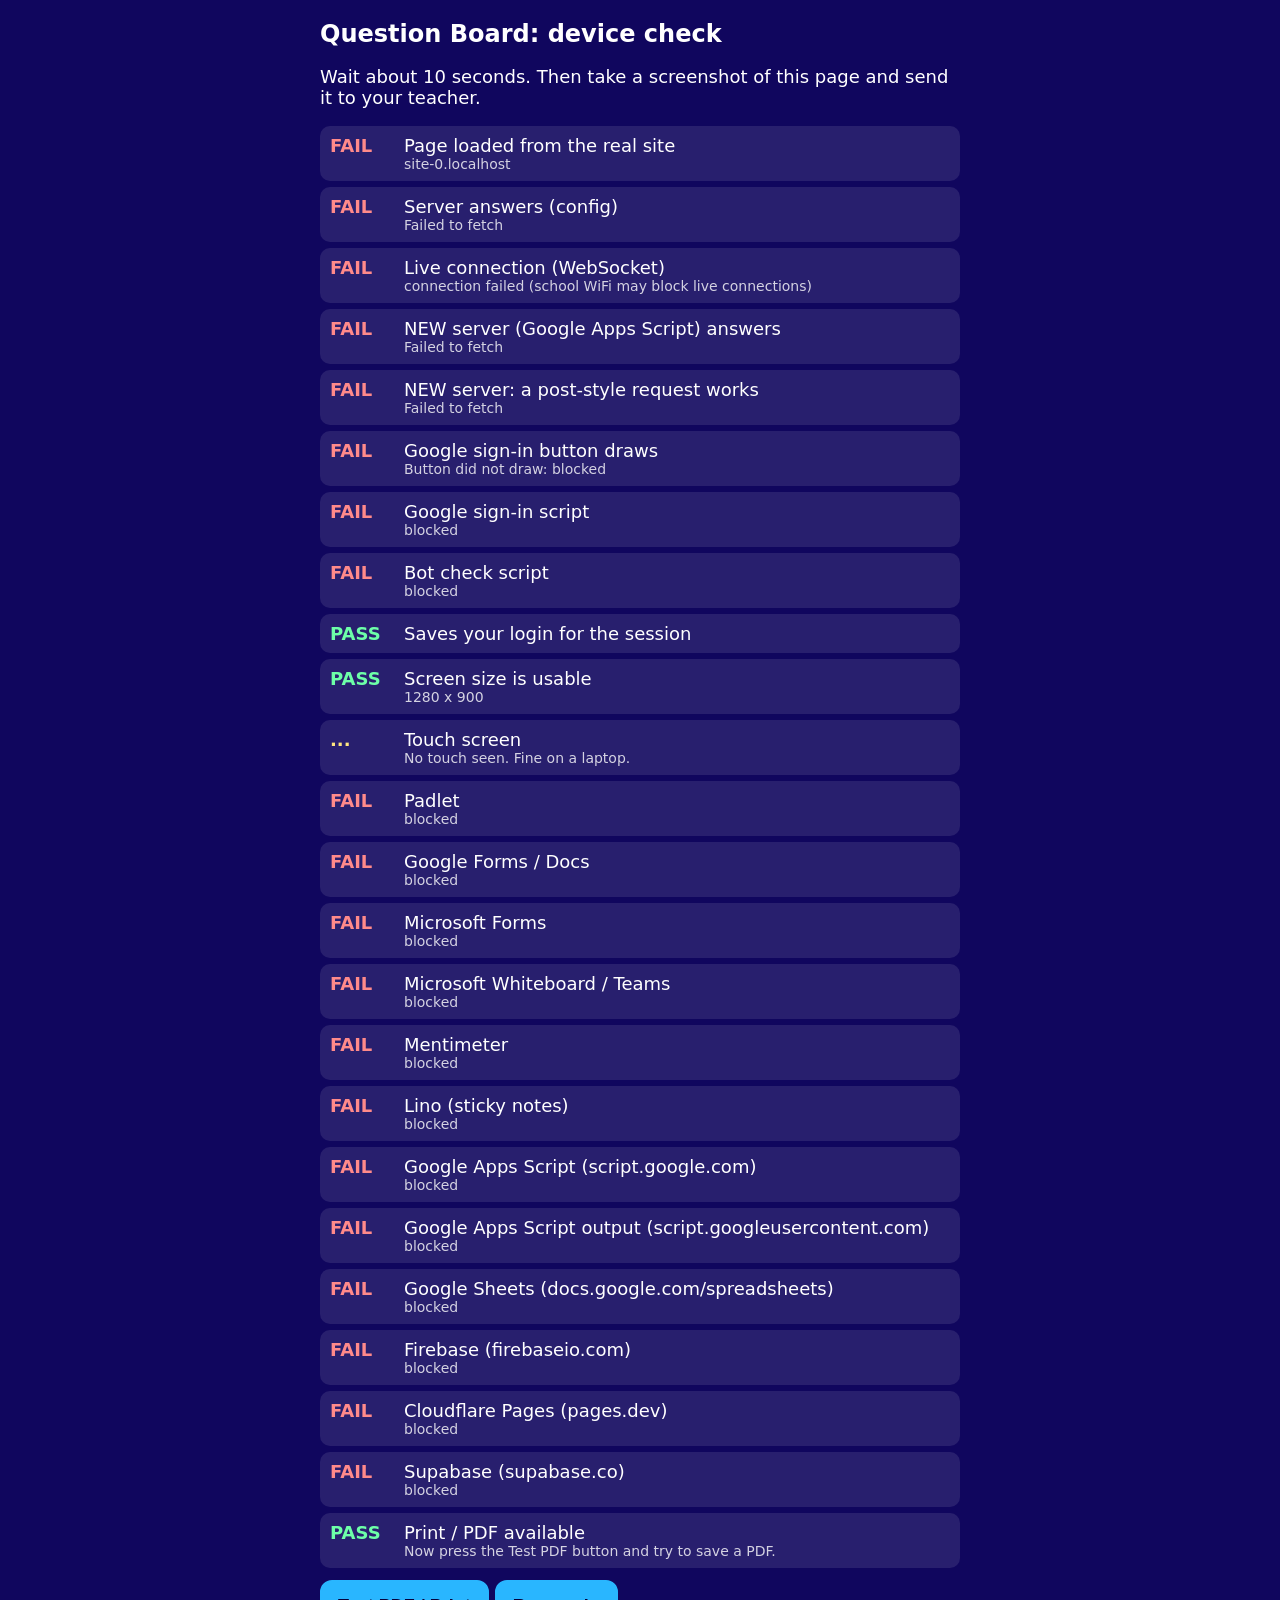
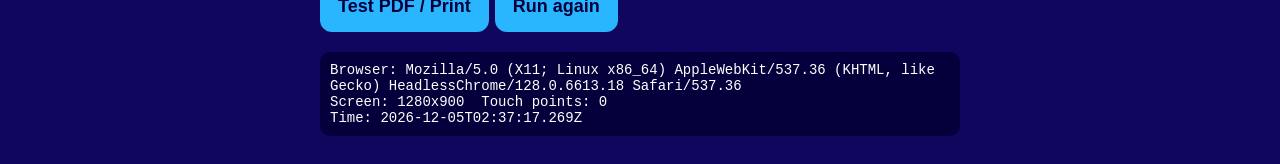
<file: question-board/check.html>
<!DOCTYPE html>
<html lang="en"><head><meta charset="utf-8"><meta name="viewport" content="width=device-width,initial-scale=1"><title>Question Board: device check</title>
<style>body{font-family:system-ui,Arial,sans-serif;max-width:640px;margin:0 auto;padding:14px;background:#10065e;color:#fff;font-size:18px}
h1{font-size:24px;margin:6px 0}.row{display:flex;gap:10px;align-items:flex-start;padding:9px 10px;margin:6px 0;border-radius:10px;background:rgba(255,255,255,.1)}
.row b{min-width:64px}.ok b{color:#6dffa8}.bad b{color:#ff8a8a}.wait b{color:#ffe680}small{display:block;opacity:.8;font-size:14px}
button{min-height:52px;font-size:18px;font-weight:700;border-radius:12px;border:2px solid #29b6ff;background:#29b6ff;color:#04003b;padding:6px 16px;margin:6px 6px 6px 0}
pre{white-space:pre-wrap;background:#04003b;padding:10px;border-radius:10px;font-size:14px}
#print{display:none}@media print{body{background:#fff;color:#000}#app{display:none}#print{display:block}}</style></head><body>
<div id="app"><h1>Question Board: device check</h1><p>Wait about 10 seconds. Then take a screenshot of this page and send it to your teacher.</p>
<div id="list"></div>
<button id="ptest">Test PDF / Print</button><button id="again">Run again</button>
<pre id="info"></pre></div>
<div id="print"><h1>Print test</h1><p>If you can save this as a PDF, printing works on this device.</p></div>
<script>
const GAS='https://script.google.com/macros/s/AKfycbxlKSGZ1xXs3KbnwI8a0cfH0F0AlP9y3-sp1hD6W13vJcWotKiT2R4WoW8F0n5S0bMs/exec',B='https://question-board.amitkaliden-qb.workers.dev',list=document.getElementById('list');
function row(id,name){let e=document.getElementById(id);if(!e){e=document.createElement('div');e.id=id;list.appendChild(e);}return (st,msg)=>{e.className='row '+st;e.innerHTML='<b>'+({ok:'PASS',bad:'FAIL',wait:'...'}[st])+'</b><div>'+name+(msg?'<small>'+msg+'</small>':'')+'</div>';};}
const to=(p,ms)=>Promise.race([p,new Promise((_,r)=>setTimeout(()=>r(new Error('timeout')),ms))]);
const script=src=>new Promise((res,rej)=>{const s=document.createElement('script');s.src=src;s.onload=res;s.onerror=()=>rej(new Error('blocked'));document.head.appendChild(s);});
async function run(){
  list.innerHTML='';
  const ua=navigator.userAgent;
  document.getElementById('info').textContent='Browser: '+ua+'\nScreen: '+innerWidth+'x'+innerHeight+'  Touch points: '+navigator.maxTouchPoints+'\nTime: '+new Date().toISOString();
  let r=row('t0','Page loaded from the real site');r(location.hostname==='amitkaliden-del.github.io'?'ok':'bad',location.hostname);
  r=row('t1','Server answers (config)');r('wait');
  try{const j=await to(fetch(B+'/api/config').then(x=>x.json()),8000);r(j.google&&j.titles?'ok':'bad','Modules: '+Object.keys(j.titles||{}).join(', ')+(j.turnstile?' | bot check on':' | bot check OFF'));}catch(e){r('bad',e.message);}
  r=row('t2','Live connection (WebSocket)');r('wait');
  try{await to(new Promise((res,rej)=>{const w=new WebSocket('wss://question-board.amitkaliden-qb.workers.dev/ws/A');w.onopen=()=>w.send('ping');w.onmessage=e=>{if(e.data==='pong'){w.close();res();}};w.onerror=()=>rej(new Error('connection failed'));}),8000);r('ok','ping and pong worked');}catch(e){r('bad',e.message+' (school WiFi may block live connections)');}
  if(GAS){r=row('g1','NEW server (Google Apps Script) answers');r('wait');
    try{const t0=Date.now();const j=await to(fetch(GAS+'?p=/api/config',{redirect:'follow'}).then(x=>x.json()),15000);r(j.google&&j.titles?'ok':'bad','Answered in '+(Date.now()-t0)+' ms');}catch(e){r('bad',e.message);}
    r=row('g2','NEW server: a post-style request works');r('wait');
    try{const j=await to(fetch(GAS,{method:'POST',redirect:'follow',body:JSON.stringify({p:'/api/poll',session:'x'})}).then(x=>x.json()),15000);r(j&&j.ok===false?'ok':'bad','Server replied (expected: sign in needed)');}catch(e){r('bad',e.message);}}
  r=row('g3','Google sign-in button draws');r('wait');
  try{await to(script('https://accounts.google.com/gsi/client'),8000);
    const holder=document.createElement('div');holder.style.cssText='position:absolute;left:-9999px;top:0;width:300px';document.body.appendChild(holder);
    google.accounts.id.initialize({client_id:'599933335439-djjqe021l13q2tnnsu3fm698v591c5ju.apps.googleusercontent.com',callback:()=>{}});
    google.accounts.id.renderButton(holder,{theme:'filled_blue',size:'large',width:280});
    await to(new Promise((res,rej)=>{let n=0;const iv=setInterval(()=>{if(holder.querySelector('iframe,div[role=button]')){clearInterval(iv);res();}else if(++n>30){clearInterval(iv);rej(new Error('timeout'));}},250);}),9000);
    r('ok','Button appeared');}catch(e){r('bad','Button did not draw: '+e.message);}
  r=row('t3','Google sign-in script');r('wait');
  try{await to(script('https://accounts.google.com/gsi/client'),8000);r('ok');}catch(e){r('bad',e.message);}
  r=row('t4','Bot check script');r('wait');
  try{await to(script('https://challenges.cloudflare.com/turnstile/v0/api.js?render=explicit'),8000);r('ok');}catch(e){r('bad',e.message);}
  r=row('t5','Saves your login for the session');
  try{sessionStorage.setItem('qbchk','1');r(sessionStorage.getItem('qbchk')==='1'?'ok':'bad');sessionStorage.removeItem('qbchk');}catch(e){r('bad','private browsing or blocked');}
  r=row('t6','Screen size is usable');r(Math.min(innerWidth,innerHeight)>=360?'ok':'bad',innerWidth+' x '+innerHeight);
  r=row('t7','Touch screen');r(navigator.maxTouchPoints>0?'ok':'wait',navigator.maxTouchPoints>0?navigator.maxTouchPoints+' touch points':'No touch seen. Fine on a laptop.');
  const alts=[['a1','Padlet','https://padlet.com/'],['a2','Google Forms / Docs','https://docs.google.com/forms/'],['a3','Microsoft Forms','https://forms.office.com/'],['a4','Microsoft Whiteboard / Teams','https://teams.microsoft.com/'],['a5','Mentimeter','https://www.mentimeter.com/'],['a6','Lino (sticky notes)','https://linoit.com/'],['b1','Google Apps Script (script.google.com)','https://script.google.com/'],['b2','Google Apps Script output (script.googleusercontent.com)','https://script.googleusercontent.com/'],['b3','Google Sheets (docs.google.com/spreadsheets)','https://docs.google.com/spreadsheets/'],['b4','Firebase (firebaseio.com)','https://firebase.google.com/'],['b5','Cloudflare Pages (pages.dev)','https://pages.dev/'],['b6','Supabase (supabase.co)','https://supabase.com/']];
  alts.forEach(async([id,name,u])=>{const q=row(id,name);q('wait');try{await to(fetch(u,{mode:'no-cors',cache:'no-store'}),7000);q('ok','reachable on this network');}catch(e){q('bad',e.message==='timeout'?'timeout':'blocked');}});
  r=row('t8','Print / PDF available');r(typeof window.print==='function'?'ok':'bad','Now press the Test PDF button and try to save a PDF.');
}
document.getElementById('again').onclick=run;document.getElementById('ptest').onclick=()=>window.print();run();
</script></body></html>
</file>
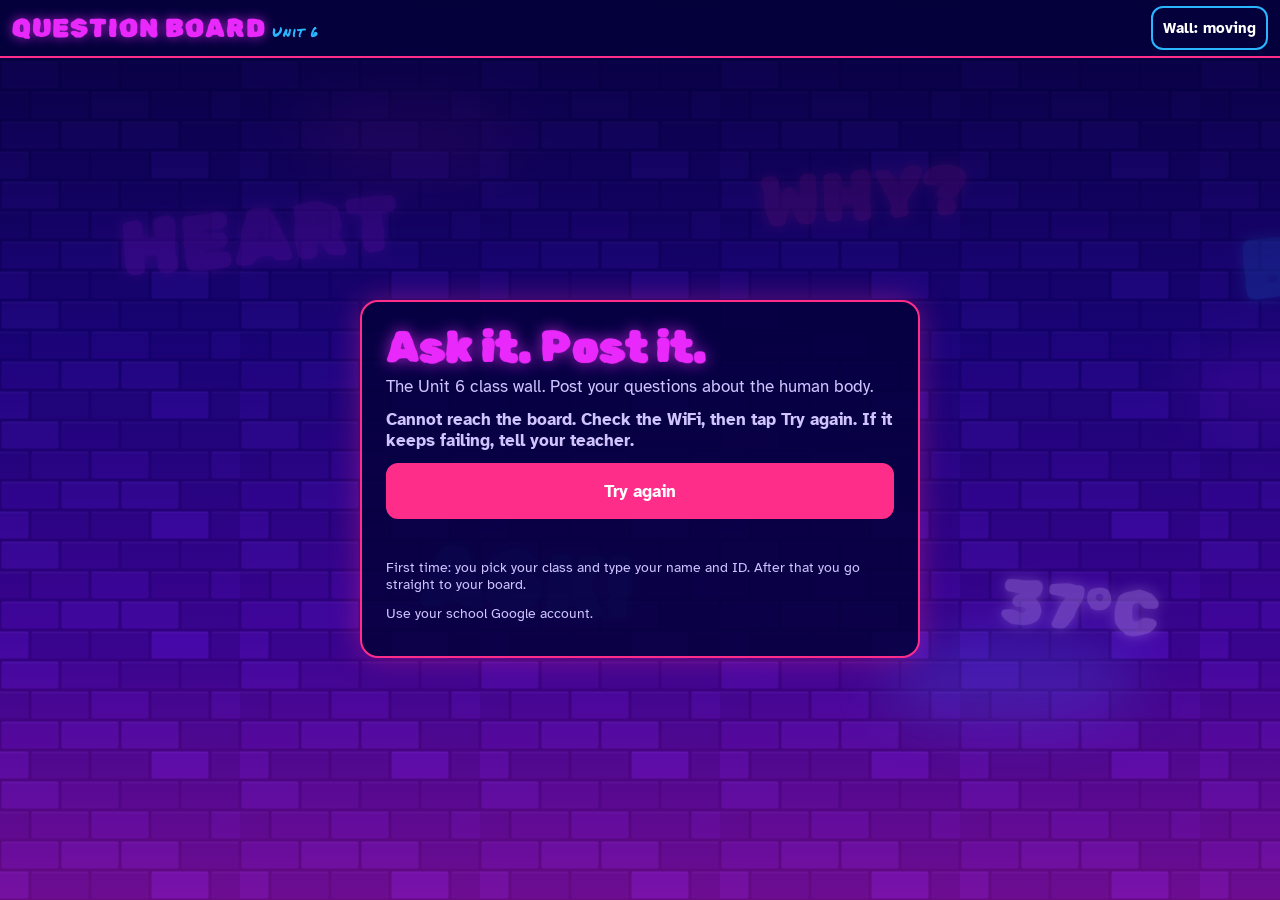
<file: question-board/index_worker_backup.html>
<!DOCTYPE html>
<meta charset="utf-8">
<meta name="viewport" content="width=device-width,initial-scale=1,viewport-fit=cover">
<title>Question Board</title>
<style>
@font-face{font-family:'Rubik Spray Paint';font-weight:400;font-style:normal;font-display:swap;src:url([data-uri]) format('woff2')}
@font-face{font-family:'Permanent Marker';font-weight:400;font-style:normal;font-display:swap;src:url([data-uri]) format('woff2')}
@font-face{font-family:'Atkinson Hyperlegible';font-weight:400;font-style:normal;font-display:swap;src:url([data-uri]) format('woff2')}
@font-face{font-family:'Atkinson Hyperlegible';font-weight:700;font-style:normal;font-display:swap;src:url([data-uri]) format('woff2')}

:root{
  --ink:#04003b;--indigo:#180182;--violet:#5000bb;--mag:#e929fb;--pink:#ff2d8a;--blue:#29b6ff;
  --panel:rgba(4,0,59,.86);--line:rgba(255,255,255,.22);--txt:#fff;--mute:#cfc4ff;
  --spray:'Rubik Spray Paint','Permanent Marker',cursive;--mark:'Permanent Marker',cursive;
  --body:'Atkinson Hyperlegible',system-ui,-apple-system,'Segoe UI',sans-serif;
}
*{box-sizing:border-box}
html,body{margin:0;height:100%;background:var(--ink);color:var(--txt);font-family:var(--body);font-size:17px;
  -webkit-text-size-adjust:100%;touch-action:manipulation;overflow:hidden}
button,input,textarea,select{font:inherit;color:inherit}
button{cursor:pointer;min-height:44px;min-width:44px}
:focus-visible{outline:3px solid var(--blue);outline-offset:2px}

/* ---------- moving brick wall ---------- */
.wall{position:fixed;inset:0;overflow:hidden;z-index:0;background:var(--ink)}
.wall-far{position:absolute;left:0;top:0;height:100%;width:calc(100% + 240px);
  background-image:var(--brick);background-size:240px 120px;background-repeat:repeat;
  animation:farmove 8s linear infinite;will-change:transform}
@keyframes farmove{from{transform:translateX(0)}to{transform:translateX(-240px)}}
.wall-near{position:absolute;left:0;top:0;height:100%;width:2800px;animation:nearmove 40s linear infinite;
  will-change:transform;opacity:.55;pointer-events:none}
@keyframes nearmove{from{transform:translateX(0)}to{transform:translateX(-1400px)}}
.tag{position:absolute;font-family:var(--spray);line-height:1;white-space:nowrap;text-shadow:0 0 14px currentColor}
.glow{position:absolute;border-radius:50%;filter:blur(26px)}
.wall-tint{position:absolute;inset:0;background:
  linear-gradient(180deg,rgba(4,0,59,.9) 0%,rgba(24,1,130,.72) 38%,rgba(80,0,187,.58) 72%,rgba(160,16,184,.62) 100%)}
body.still .wall-far,body.still .wall-near,body.asleep .wall-far,body.asleep .wall-near{animation-play-state:paused}

#app{position:relative;z-index:1;height:100%;display:flex;flex-direction:column}

/* ---------- header, tabs ---------- */
.hdr{display:flex;align-items:center;gap:10px;padding:6px 12px;min-height:58px;background:var(--panel);border-bottom:2px solid var(--pink)}
.logo{font-family:var(--spray);font-size:26px;letter-spacing:1px;color:var(--mag);text-shadow:0 0 12px rgba(233,41,251,.7);white-space:nowrap}
.logo small{font-family:var(--mark);font-size:14px;color:var(--blue);text-shadow:none;margin-left:6px}
.who{margin-left:auto;display:flex;align-items:center;gap:8px;flex-wrap:wrap;justify-content:flex-end}
.chip{display:inline-flex;align-items:center;gap:6px;padding:4px 12px;border-radius:999px;border:2px solid var(--line);min-height:44px;background:rgba(255,255,255,.06)}
.chip b{font-family:var(--mark);font-weight:400;color:#04003b;background:var(--c,#fff);border-radius:6px;padding:0 8px;font-size:18px}
.btn{border:2px solid var(--blue);background:transparent;border-radius:12px;padding:6px 14px;font-weight:700}
.btn:hover{background:rgba(41,182,255,.18)}
.btn.pri{background:var(--pink);border-color:var(--pink);color:#fff}
.btn.pri:hover{background:#ff5aa5}
.btn.ok{background:#2fd47a;border-color:#2fd47a;color:#04003b}
.btn.no{background:#ff4d4d;border-color:#ff4d4d;color:#04003b}
.btn.sm{padding:2px 10px;font-size:15px}
.btn[disabled]{opacity:.45;cursor:not-allowed}
.tabs{display:flex;gap:8px;padding:8px 12px;background:rgba(4,0,59,.6);overflow-x:auto;scrollbar-width:none}
.tabs::-webkit-scrollbar{display:none}
.tab{flex:0 0 auto;font-family:var(--mark);font-size:19px;padding:4px 18px;border-radius:12px;border:2px solid var(--line);background:rgba(255,255,255,.05);min-height:48px;transform:rotate(-1deg)}
.tab small{display:block;font-family:var(--body);font-size:12px;line-height:1;color:var(--mute);margin-top:-2px}
.tab[aria-selected=true]{background:var(--blue);color:#04003b;border-color:var(--blue);transform:rotate(1deg)}
.tab[aria-selected=true] small{color:#04003b}
.badge{display:inline-block;min-width:24px;padding:0 7px;margin-left:6px;border-radius:999px;background:var(--pink);color:#fff;font-family:var(--body);font-size:15px;font-weight:700;text-align:center}
.filters{display:flex;gap:6px;padding:6px 12px;flex-wrap:wrap;align-items:center;background:rgba(4,0,59,.5)}
.fchip{border:2px solid var(--c);background:transparent;border-radius:10px;padding:0 12px;font-family:var(--mark);font-size:18px;min-height:44px}
.fchip[aria-pressed=true]{background:var(--c);color:#04003b}
.fl{color:var(--mute);font-size:14px;margin-right:2px}

/* ---------- board ---------- */
.main{flex:1;min-height:0;overflow-y:auto;padding:16px 14px 20px;-webkit-overflow-scrolling:touch}
.grid{display:grid;grid-template-columns:repeat(auto-fill,minmax(210px,1fr));gap:20px 18px;align-items:start}
.grid.dense{grid-template-columns:repeat(auto-fill,minmax(190px,1fr))}
.pn{position:relative;background:var(--c);color:#1a1033;border-radius:3px;padding:38px 14px 8px;min-height:150px;display:flex;flex-direction:column;
  box-shadow:0 8px 14px rgba(0,0,0,.45),inset 0 -22px 30px rgba(0,0,0,.06);transform:rotate(var(--r,0deg))}
.pn .tape{position:absolute;top:-9px;left:50%;width:70px;height:20px;margin-left:-35px;background:rgba(255,255,255,.55);transform:rotate(-2deg);box-shadow:0 1px 3px rgba(0,0,0,.3)}
.pn .cls{position:absolute;top:8px;left:12px;font-family:var(--mark);font-weight:400;font-size:21px;color:#1a1033;opacity:.9}
.pn .q{margin:0 0 8px;font-size:19px;line-height:1.3;font-weight:700;word-break:break-word;flex:1}
.pn .ans{margin:0 0 8px;padding:6px 8px;background:#04003b;color:#fff;border-radius:6px;font-size:15px;line-height:1.3;border-left:4px solid var(--blue)}
.pn .ans b{color:var(--blue);display:block;font-size:12px;letter-spacing:.5px;text-transform:uppercase}
.pn footer{display:flex;align-items:center;justify-content:space-between;gap:6px;font-size:14px;border-top:1px dashed rgba(26,16,51,.35);padding-top:6px;margin-top:auto;min-height:44px}
.pn footer span{font-weight:700}
.pn .mine{font-family:var(--mark);font-size:14px;background:#1a1033;color:var(--c);border-radius:6px;padding:0 6px;margin-left:6px}
.pn .acts{display:flex;gap:6px;flex-wrap:wrap;margin-top:6px}
.pn .acts .btn{border-color:#1a1033;color:#1a1033;background:rgba(255,255,255,.5);font-size:14px;min-height:44px}
.pn .rep{border:0;background:transparent;font-size:14px;text-decoration:underline;color:#1a1033;opacity:.75;padding:0 6px}
.pn.tmenu{cursor:pointer}
.pn.tmenu:hover{outline:3px solid var(--blue)}
.mact{display:flex;flex-direction:column;gap:10px;margin-top:10px}
.mact .btn{min-height:52px;font-size:18px}
.pn.ghost{background:rgba(255,255,255,.1);color:#fff;border:3px dashed var(--mute);box-shadow:none}
.pn.ghost .cls,.pn.ghost .rep{color:#fff}
.pn.ghost .note{font-size:14px;color:var(--mute);margin:0 0 6px}
.empty{max-width:520px;margin:40px auto;text-align:center;background:var(--panel);border:2px dashed var(--mag);border-radius:16px;padding:22px}
.empty h3{font-family:var(--mark);font-weight:400;font-size:26px;margin:0 0 6px;color:var(--blue)}

.compose{background:var(--panel);border-top:2px solid var(--pink);padding:8px 12px;display:flex;flex-direction:column;gap:4px}
.crow{display:flex;gap:10px;align-items:stretch}
.compose textarea{flex:1;resize:none;border-radius:12px;border:2px solid var(--line);background:rgba(255,255,255,.1);padding:8px 12px;min-height:56px;font-size:18px;line-height:1.3}
.compose textarea::placeholder{color:#b9aef0}
.compose .btn.pri{min-width:110px;font-family:var(--mark);font-weight:400;font-size:21px}
.cmeta{display:flex;justify-content:space-between;gap:10px;font-size:14px;color:var(--mute);min-height:20px}
.cmeta .msg{color:#fff;font-weight:700}
.cmeta .msg.bad{color:#ffb3b3}
.cmeta .msg.good{color:#8ff0b8}

/* ---------- login/setup ---------- */
.center{flex:1;overflow-y:auto;display:flex;align-items:center;justify-content:center;padding:18px}
.card{width:100%;max-width:560px;background:var(--panel);border:2px solid var(--pink);border-radius:18px;padding:22px 24px;box-shadow:0 0 30px rgba(255,45,138,.35)}
.card h1{font-family:var(--spray);font-weight:400;font-size:44px;margin:0 0 4px;color:var(--mag);text-shadow:0 0 16px rgba(233,41,251,.7);line-height:1.05}
.card h2{font-family:var(--mark);font-weight:400;font-size:28px;margin:0 0 8px;color:var(--blue)}
.card p{margin:6px 0 12px;color:var(--mute)}
.gbtn{display:flex;align-items:center;justify-content:center;gap:10px;width:100%;min-height:56px;border-radius:12px;border:0;background:#fff;color:#1f1f1f;font-weight:700;font-size:18px}
.gbtn i{font-style:normal;font-weight:700;font-size:22px;background:conic-gradient(#ea4335 0 25%,#fbbc05 0 50%,#34a853 0 75%,#4285f4 0);-webkit-background-clip:text;background-clip:text;color:transparent}
.fld{display:block;margin:12px 0 4px;font-weight:700}
.inp{width:100%;min-height:52px;border-radius:12px;border:2px solid var(--line);background:rgba(255,255,255,.1);padding:6px 12px;font-size:18px}
.clsrow{display:grid;grid-template-columns:repeat(4,1fr);gap:8px}
.clsb{min-height:56px;border-radius:12px;border:3px solid var(--c);background:transparent;font-family:var(--mark);font-size:22px}
.clsb[aria-pressed=true]{background:var(--c);color:#04003b}
.err{color:#ffb3b3;font-weight:700;min-height:22px;margin:8px 0 0}
.fine{font-size:14px;color:var(--mute)}

/* ---------- teacher ---------- */
.flist{display:flex;flex-direction:column;gap:12px;max-width:900px;margin:0 auto}
.fcard{background:var(--panel);border:2px solid var(--pink);border-radius:14px;padding:12px 14px;display:flex;gap:14px;flex-wrap:wrap;align-items:center}
.fcard .body{flex:1 1 320px;min-width:0}
.fcard .qt{font-size:20px;font-weight:700;margin:0 0 6px;word-break:break-word}
.fcard .meta{font-size:14px;color:var(--mute)}
.reason{display:inline-block;background:var(--pink);color:#fff;font-weight:700;font-size:13px;border-radius:999px;padding:1px 10px;margin:0 6px 6px 0}
.fcard .btns{display:flex;gap:10px}
.fcard .btns .btn{min-width:110px;min-height:52px;font-size:18px}
.sect{max-width:900px;margin:0 auto 18px}
.sect h3{font-family:var(--mark);font-weight:400;font-size:24px;color:var(--blue);margin:8px 0}
.srow{display:flex;gap:10px;align-items:center;margin:6px 0;flex-wrap:wrap}
.srow label{width:90px;font-family:var(--mark);font-size:18px}
.srow .inp{flex:1;min-width:180px}
.urow{display:flex;align-items:center;gap:10px;background:var(--panel);border-radius:10px;padding:6px 10px;margin:6px 0;flex-wrap:wrap}
.urow span{flex:1;min-width:200px}
.stat{display:flex;gap:10px;flex-wrap:wrap;margin:4px 0 10px}
.stat div{background:var(--panel);border:2px solid var(--line);border-radius:12px;padding:6px 14px}
.stat b{font-family:var(--mark);font-weight:400;font-size:26px;color:var(--blue);margin-right:6px}

/* ---------- overlays ---------- */
#sleep{position:fixed;inset:0;z-index:50;background:rgba(4,0,59,.9);display:none;align-items:center;justify-content:center;text-align:center;padding:24px}
body.asleep #sleep{display:flex}
#sleep button{border:0;background:transparent;color:#fff}
#sleep .big{font-family:var(--spray);font-size:56px;color:var(--mag);text-shadow:0 0 18px rgba(233,41,251,.8);display:block}
#sleep .sub{font-family:var(--mark);font-size:28px;color:var(--blue);display:block;margin-top:10px}
#modal{position:fixed;inset:0;z-index:60;background:rgba(0,0,20,.7);display:none;align-items:center;justify-content:center;padding:16px}
#modal.on{display:flex}
#modal .box{width:100%;max-width:480px;background:#10065e;border:2px solid var(--pink);border-radius:16px;padding:18px}
#modal h3{font-family:var(--mark);font-weight:400;font-size:26px;margin:0 0 8px;color:var(--blue)}
#modal .row{display:flex;gap:10px;justify-content:flex-end;margin-top:12px}
#net{position:fixed;top:0;left:0;right:0;z-index:45;text-align:center;font-family:var(--mark);font-size:16px;padding:6px;background:#ff2d8a;color:#fff;display:none}
#net.on{display:block}
#toast{position:fixed;left:50%;bottom:120px;transform:translateX(-50%);z-index:70;background:#fff;color:#04003b;border-radius:10px;padding:8px 16px;font-weight:700;display:none;max-width:90vw}
#toast.on{display:block}
#print{display:none}

/* short screens */
@media (max-height:700px){
  .hdr{min-height:50px;padding:3px 10px}.logo{font-size:22px}
  .tabs{padding:5px 10px}.tab{min-height:46px;padding:2px 14px;font-size:17px}
  .main{padding:12px 12px 14px}
  .compose{padding:6px 10px}.compose textarea{min-height:48px;padding:6px 10px}
  .card{padding:14px 18px}.card h1{font-size:34px}.card p{margin:4px 0 8px}
}
@media (max-width:700px){.logo small{display:none}.grid{grid-template-columns:repeat(auto-fill,minmax(160px,1fr))}}

@media print{
  html,body{overflow:visible;height:auto;background:#fff;color:#000}
  .wall,#app,#sleep,#modal,#net,#toast{display:none!important}
  #print{display:block;font-family:Arial,sans-serif;padding:0 8mm}
  #print h1{font-size:22px;margin:0 0 4px}
  #print h2{font-size:16px;margin:14px 0 4px;border-bottom:1px solid #000}
  #print .pi{border:1px solid #999;border-left:6px solid var(--c);padding:6px 8px;margin:6px 0;break-inside:avoid;font-size:14px}
  #print .pa{margin-top:4px;font-style:italic}
}
</style>
<body>
<div class="wall" aria-hidden="true"><div class="wall-far"></div><div class="wall-near" id="near"></div><div class="wall-tint"></div></div>
<div id="app"></div>
<div id="sleep"><button data-act="wake" aria-label="Wake the board"><span class="big">Board sleeping</span><span class="sub">Tap to reconnect</span></button></div>
<div id="modal" role="dialog" aria-modal="true"><div class="box" id="mbox"></div></div>
<div id="net" role="status"></div>
<div id="toast" role="status"></div>
<div id="print"></div>
<script>
(()=>{
'use strict';
/* =====================================================================
   CONFIG
   ===================================================================== */
const CLASSES=['A','B','C','D','E','F','G','H'];
const COLORS={A:'#FFE680',B:'#FFB3C7',C:'#A8E6CF',D:'#A8D8FF',E:'#D7B8FF',F:'#FFC999',G:'#C5E86C',H:'#FFA8A0'};
const MODULES=[22,23,24,25,27];
const MAXLEN=150,MINLEN=5,MAXANS=300,IDLE_MS=300000,RATE_MS=20000;
const BACKEND='https://question-board.amitkaliden-qb.workers.dev';
const WSB=BACKEND.replace(/^http/,'ws');
const CFG={google:'',turnstile:''};
const MODTITLE={}; // Amit fills these in Settings

/* =====================================================================
   NETWORK  (Cloudflare Worker: all rules are checked there, this page only shows results)
   ===================================================================== */
const store={get(){try{return sessionStorage.getItem('qb_s')||'';}catch(e){return '';}},set(v){try{v?sessionStorage.setItem('qb_s',v):sessionStorage.removeItem('qb_s');}catch(e){}}};
async function api(path,body){
  const ac=new AbortController();const tm=setTimeout(()=>ac.abort(),12000);
  try{
    const r=await fetch(BACKEND+path,{signal:ac.signal,method:body?'POST':'GET',headers:Object.assign({'content-type':'application/json'},S.session?{Authorization:'Bearer '+S.session}:{}),body:body?JSON.stringify(body):undefined});
    const j=await r.json().catch(()=>({}));j.status=r.status;clearTimeout(tm);return j;
  }catch(e){clearTimeout(tm);return {ok:false,status:0,msg:'No connection. Check the WiFi and try again.'};}
}
const SOCK={};
function wsOpen(c){const s=SOCK[c];return !!(s&&s.ws&&s.ws.readyState===1);}
function setNet(){
  const want=S.role==='teacher'?CLASSES:(S.role==='student'&&S.user?[S.user.cls]:[]);
  const bad=!S.asleep&&want.length&&want.some(c=>!wsOpen(c));
  const n=$('#net');if(n){n.textContent='Reconnecting...';n.classList.toggle('on',!!bad);}
}
function openSock(c){
  const s=SOCK[c]||(SOCK[c]={ws:null,tries:0,t:null,hb:null,pong:0,live:true});
  s.live=true;let ws;
  try{ws=new WebSocket(WSB+'/ws/'+c);}catch(e){retry(c);return;}
  s.ws=ws;
  ws.onopen=()=>{
    ws.send(JSON.stringify({t:'auth',s:S.session}));s.tries=0;s.pong=Date.now();
    clearInterval(s.hb);
    s.hb=setInterval(()=>{if(ws.readyState!==1)return;if(Date.now()-s.pong>45000){try{ws.close();}catch(e){}return;}try{ws.send('ping');}catch(e){}},20000);
    setNet();
  };
  ws.onmessage=ev=>{
    if(ev.data==='pong'){s.pong=Date.now();return;}
    let m;try{m=JSON.parse(ev.data);}catch(e){return;}
    onMsg(c,m);
  };
  ws.onclose=ev=>{
    clearInterval(s.hb);if(s.ws!==ws)return;s.ws=null;setNet();
    if(ev.code===4401){onAuthLost();return;}
    if(ev.code===4402){onReset();return;}
    if(s.live&&!S.asleep)retry(c);
  };
  ws.onerror=()=>{};
}
function retry(c){
  const s=SOCK[c];if(!s||!s.live)return;
  s.tries++;clearTimeout(s.t);
  s.t=setTimeout(()=>{if(s.live&&!S.asleep)openSock(c);},Math.min(15000,800*Math.pow(2,Math.min(s.tries,5))));
}
function closeAll(){
  Object.keys(SOCK).forEach(c=>{const s=SOCK[c];s.live=false;clearTimeout(s.t);clearInterval(s.hb);if(s.ws){const w=s.ws;s.ws=null;try{w.close();}catch(e){}}});
  setNet();
}
function connectAll(){
  closeAll();
  const list=S.role==='teacher'?CLASSES:[S.user.cls];
  list.forEach(openSock);
}
function sched(){
  if(S._r)return;
  S._r=requestAnimationFrame(()=>{S._r=0;if(S.role==='student'||S.role==='teacher')refresh();});
}
function dropClass(c){[...S.posts.keys()].forEach(k=>{if(S.posts.get(k).cls===c)S.posts.delete(k);});}
function onMsg(c,m){
  if(m.t==='init'){dropClass(c);m.posts.forEach(p=>S.posts.set(c+p.n,Object.assign({},p,{id:c+p.n,cls:c})));sched();}
  else if(m.t==='upsert'){const p=m.post;S.posts.set(c+p.n,Object.assign({},p,{id:c+p.n,cls:c}));sched();}
  else if(m.t==='remove'){S.posts.delete(c+m.n);sched();}
  else if(m.t==='clear'){dropClass(c);sched();}
  else if(m.t==='res'){onRes(m);}
}
function onAuthLost(){signOut('Please sign in again.');}
function onReset(){closeAll();S.user=null;S.role='setup';S.pick=null;S.err='';S.posts.clear();renderShell();toast('Your teacher reset your setup. Do it again.');}
async function loadConfig(){
  const r=await api('/api/config');
  if(r&&r.google!==undefined){CFG.loaded=true;CFG.google=r.google;CFG.turnstile=r.turnstile;Object.keys(MODTITLE).forEach(k=>delete MODTITLE[k]);Object.assign(MODTITLE,r.titles||{});}
  return r;
}
async function loadUsers(){const r=await api('/api/users');if(r.ok){S.users=r.users;if(S.role==='teacher'&&S.tab==='set')refresh(true);}}
function tsend(key,type,extra){
  const p=S.posts.get(key);if(!p)return;
  const s=SOCK[p.cls];if(!s||!s.ws||s.ws.readyState!==1){toast('Not connected. Try again in a moment.');return;}
  s.ws.send(JSON.stringify(Object.assign({t:type,n:p.n},extra||{})));
}

/* sign in */
function loadScript(src){
  return new Promise(res=>{const s=document.createElement('script');s.src=src;s.async=true;s.onload=()=>res(true);s.onerror=()=>res(false);document.head.appendChild(s);});
}
async function initGoogle(){
  const el=$('#gbtn');if(!el)return;
  if(!CFG.loaded)return;
  if(!CFG.google){el.innerHTML='<p class="err">Sign-in is not ready. Reload the page.</p>';return;}
  if(!(window.google&&google.accounts)){const ok=await loadScript('https://accounts.google.com/gsi/client');if(!ok||!window.google){const e=$('#gbtn');if(e)e.innerHTML='<p class="err">Google sign-in did not load. Check the WiFi and reload.</p>';return;}}
  const e2=$('#gbtn');if(!e2)return;
  google.accounts.id.initialize({client_id:CFG.google,callback:r=>afterLogin(r.credential),auto_select:false});
  google.accounts.id.renderButton(e2,{theme:'filled_blue',size:'large',text:'signin_with',shape:'pill',width:280});
}
function loginMsg(t){const e=$('#lmsg');if(e)e.textContent=t;}
async function afterLogin(idToken){
  loginMsg('Signing in...');
  const r=await api('/api/login',{idToken});
  if(!r.ok){loginMsg(r.msg||'Sign-in failed. Try again.');return;}
  S.session=r.session;store.set(r.session);enter(r);
}
function enter(r){
  S.email=r.email;
  if(r.role==='t'){S.role='teacher';S.tab='big';S.user=null;renderShell();connectAll();return;}
  if(r.profile){S.user=r.profile;S.role='student';S.module=22;renderShell();connectAll();}
  else{S.user=null;S.role='setup';S.pick=null;S.err='';renderShell();}
}
function signOut(msg){
  closeAll();S.session='';store.set('');S.user=null;S.role='login';S.posts.clear();S.users=[];
  try{if(window.google&&google.accounts)google.accounts.id.disableAutoSelect();}catch(e){}
  renderShell();if(msg)toast(msg);
}
async function initTs(){
  const el=$('#ts');if(!el||!CFG.turnstile)return;
  if(!window.turnstile){const ok=await loadScript('https://challenges.cloudflare.com/turnstile/v0/api.js?render=explicit');if(!ok)return;}
  const e2=$('#ts');if(!e2||!window.turnstile)return;
  try{turnstile.render(e2,{sitekey:CFG.turnstile,theme:'dark',callback:t=>{S.tsToken=t;},'expired-callback':()=>{S.tsToken='';}});}catch(e){}
}

/* =====================================================================
   STATE + HELPERS
   ===================================================================== */
const S={session:store.get(),email:'',posts:new Map(),users:[],seen:new Set(),tsToken:'',role:'login',user:null,module:22,tab:'big',cf:new Set(CLASSES),mf:'all',asleep:false,pick:null,err:'',msg:'',msgc:'',lastAct:Date.now()};
const $=s=>document.querySelector(s);
const esc=s=>String(s).replace(/[&<>"']/g,c=>({'&':'&amp;','<':'&lt;','>':'&gt;','"':'&quot;',"'":'&#39;'}[c]));
const PL=()=>[...S.posts.values()];
const rot=n=>(((n*37)%7)-3)*0.7;
const hhmm=t=>{const d=new Date(t);return String(d.getHours()).padStart(2,'0')+':'+String(d.getMinutes()).padStart(2,'0');};
function toast(t){const e=$('#toast');e.textContent=t;e.classList.add('on');clearTimeout(toast.t);toast.t=setTimeout(()=>e.classList.remove('on'),2600);}
function modTab(m){return '<button class="tab" role="tab" aria-selected="'+(S.module===m)+'" data-act="mod" data-v="'+m+'">M'+m+(MODTITLE[m]?'<small>'+esc(MODTITLE[m])+'</small>':'')+'</button>';}

/* brick wall + street tags */
(function wall(){
  let seedv=7;const rnd=()=>{seedv=(seedv*16807)%2147483647;return seedv/2147483647;};
  const cols=['#2a0f6b','#32137a','#240c5e','#3a1590','#1c0a52','#2d0d70'];
  let r='<svg xmlns="http://www.w3.org/2000/svg" width="240" height="120">';
  r+='<rect width="240" height="120" fill="#0a0230"/>';
  for(let row=0;row<4;row++){
    const off=row%2?30:0;
    for(let c=-1;c<5;c++){
      const x=c*60+off;
      r+='<rect x="'+(x+1.5)+'" y="'+(row*30+1.5)+'" width="57" height="27" rx="2" fill="'+cols[Math.floor(rnd()*cols.length)]+'"/>';
      r+='<rect x="'+(x+1.5)+'" y="'+(row*30+1.5)+'" width="57" height="2" fill="rgba(255,255,255,.07)"/>';
    }
  }
  r+='</svg>';
  document.documentElement.style.setProperty('--brick','url("data:image/svg+xml,'+encodeURIComponent(r)+'")');
  const words=[['HEART','#e929fb',120,22,78,-6],['ASK!','#29b6ff',420,60,86,4],['WHY?','#ff2d8a',760,18,70,-4],['37°C','#ffffff',1000,64,64,5],
               ['BLOOD','#29b6ff',1240,24,84,-5]];
  let h='';
  for(let k=0;k<2;k++){
    const o=k*1400;
    words.forEach(w=>{h+='<span class="tag" style="left:'+(w[2]+o)+'px;top:'+w[3]+'%;font-size:'+w[4]+'px;color:'+w[1]+';transform:rotate('+w[5]+'deg)">'+w[0]+'</span>';});
    h+='<span class="glow" style="left:'+(300+o)+'px;top:10%;width:220px;height:90px;background:#ff2d8a;opacity:.55"></span>';
    h+='<span class="glow" style="left:'+(880+o)+'px;top:70%;width:260px;height:100px;background:#29b6ff;opacity:.5"></span>';
    h+='<span class="glow" style="left:'+(1180+o)+'px;top:38%;width:200px;height:80px;background:#e929fb;opacity:.45"></span>';
  }
  $('#near').innerHTML=h;
  if(window.matchMedia&&window.matchMedia('(prefers-reduced-motion: reduce)').matches)document.body.classList.add('still');
})();

/* =====================================================================
   VIEWS
   ===================================================================== */
function hdr(mid){
  const motion=document.body.classList.contains('still');
  return '<header class="hdr"><div class="logo">QUESTION BOARD<small>Unit 6</small></div>'+(mid||'')+
   '<div class="who"><button class="btn sm" data-act="motion" aria-pressed="'+!motion+'" title="Moving wall on or off">Wall: '+(motion?'still':'moving')+'</button>'+
   (S.role==='student'?'<button class="btn sm" data-act="pdf">Save my board (PDF)</button>':'')+
   (S.role==='student'||S.role==='teacher'||S.role==='setup'?'<button class="btn sm" data-act="signout">Sign out</button>':'')+
   '</div></header>';
}
function loginHTML(){
  return hdr()+'<div class="center"><div class="card"><h1>Ask it. Post it.</h1><p>The Unit 6 class wall. Post your questions about the human body.</p>'+
   (S.cfgErr?'<p class="err" role="alert">Cannot reach the board. Check the WiFi, then tap Try again. If it keeps failing, tell your teacher.</p><button class="btn pri" data-act="retry" style="width:100%;min-height:56px">Try again</button>':'<div id="gbtn" style="display:flex;justify-content:center;min-height:44px"></div>')+'<p class="err" id="lmsg" role="status"></p>'+
   '<p class="fine" style="margin-top:12px">First time: you pick your class and type your name and ID. After that you go straight to your board.</p>'+
   '<p class="fine">Use your school Google account.</p></div></div>';
}
function setupHTML(){
  return hdr()+'<div class="center"><div class="card"><h2>Set up (first time only)</h2>'+
   '<span class="fld">1. Your class</span><div class="clsrow" role="group" aria-label="Class">'+
   CLASSES.map(c=>'<button class="clsb" style="--c:'+COLORS[c]+'" aria-pressed="'+(S.pick===c)+'" data-act="pickCls" data-v="'+c+'">10'+c+'</button>').join('')+'</div>'+
   '<label class="fld" for="fn">2. Your first name</label><input class="inp" id="fn" maxlength="20" autocomplete="off" autocapitalize="words">'+
   '<label class="fld" for="sid">3. Your student ID</label><input class="inp" id="sid" maxlength="12" autocomplete="off" inputmode="numeric">'+
   '<div id="ts" style="margin:10px 0;min-height:4px"></div><p class="err" id="err" role="alert">'+esc(S.err)+'</p>'+
   '<button class="btn pri" style="width:100%;min-height:56px;font-family:var(--mark);font-size:22px" data-act="start">Start</button>'+
   '<p class="fine" style="margin-top:10px">Check it carefully. Your class, name and ID show on your post-its. If something is wrong, ask your teacher.</p></div></div>';
}
function studentHTML(){
  const u=S.user;
  return hdr('<span class="chip" style="--c:'+COLORS[u.cls]+'"><b>10'+u.cls+'</b> '+esc(u.name)+'</span>')+
   '<nav class="tabs" role="tablist" aria-label="Modules">'+MODULES.map(modTab).join('')+'</nav>'+
   '<main class="main" id="main"><div class="grid" id="grid"></div></main>'+
   '<div class="compose"><div class="crow"><textarea id="qtext" rows="2" maxlength="'+MAXLEN+'" placeholder="Type your question for M'+S.module+'..." aria-label="Your question"></textarea>'+
   '<button class="btn pri" data-act="post" id="pbtn" disabled>Post</button></div>'+
   '<div class="cmeta"><span class="msg" id="msg" role="status"></span><span id="cnt">0 / '+MAXLEN+'</span></div></div>';
}
function teacherHTML(){
  return hdr('<span class="chip">Teacher view</span>')+
   '<nav class="tabs" role="tablist"><button class="tab" role="tab" data-act="tabT" data-v="big" id="t-big">Big Board</button>'+
   '<button class="tab" role="tab" data-act="tabT" data-v="flag" id="t-flag">Flagged<span class="badge" id="fbadge">0</span></button>'+
   '<button class="tab" role="tab" data-act="tabT" data-v="set" id="t-set">Settings</button></nav>'+
   '<div id="tfilters"></div><main class="main" id="tbody"></main>';
}
function postHTML(p,mode){
  const mine=!!p.mine;
  let acts='';
  const rep=(mode==='student'&&!mine)?'<button class="rep" data-act="report" data-id="'+p.id+'" aria-label="Report this post">Report</button>':'';
  const tm=mode==='teacher'?' tmenu" data-act="open" data-id="'+p.id+'" tabindex="0" role="button" aria-label="Open actions for this post':'';
  return '<article class="pn'+tm+'" style="--c:'+COLORS[p.cls]+';--r:'+rot(p.n)+'deg"><span class="tape"></span><b class="cls">10'+p.cls+'</b>'+
   '<p class="q">'+esc(p.text)+'</p>'+(p.answer?'<div class="ans"><b>Teacher answer</b>'+esc(p.answer)+'</div>':'')+
   '<footer><span>'+esc(p.name)+' · '+esc(p.sid)+(mine?'<em class="mine">You</em>':'')+'</span>'+rep+'</footer>'+acts+'</article>';
}
function ghostHTML(p){
  const rej=p.status==='rejected';
  return '<article class="pn ghost"><b class="cls">10'+p.cls+'</b><p class="q">'+esc(p.text)+'</p>'+
   '<p class="note">'+(rej?'Not posted. Your teacher said no. Try a different question.':'Waiting. Your teacher is checking this one.')+'</p>'+
   (rej?'<button class="btn sm" data-act="dismiss" data-id="'+p.id+'">OK</button>':'')+'</article>';
}
function studentGrid(){
  const u=S.user;
  const live=PL().filter(p=>p.module===S.module&&p.status==='live').sort((a,b)=>b.ts-a.ts);
  const ghost=PL().filter(p=>p.mine&&p.module===S.module&&(p.status==='held'||(p.status==='rejected'&&!S.seen.has(p.id))));
  if(!live.length&&!ghost.length)return '<div class="empty" style="grid-column:1/-1"><h3>Be first!</h3>No questions yet on M'+S.module+'. Type yours below.</div>';
  return ghost.map(ghostHTML).join('')+live.map(p=>postHTML(p,'student')).join('');
}
function teacherFilters(){
  if(S.tab==='set'||S.tab==='flag')return '';
  return '<div class="filters"><span class="fl">Classes</span>'+CLASSES.map(c=>'<button class="fchip" style="--c:'+COLORS[c]+'" aria-pressed="'+S.cf.has(c)+'" data-act="cf" data-v="'+c+'">10'+c+'</button>').join('')+
   '<span class="fl" style="margin-left:10px">Module</span><button class="fchip" style="--c:#29b6ff" aria-pressed="'+(S.mf==='all')+'" data-act="mf" data-v="all">All</button>'+
   MODULES.map(m=>'<button class="fchip" style="--c:#29b6ff" aria-pressed="'+(S.mf===m)+'" data-act="mf" data-v="'+m+'">M'+m+'</button>').join('')+'</div>';
}
function flagCard(p,hidden){
  const rs=p.reasons.map(r=>'<span class="reason">'+esc(r)+'</span>').join('');
  const btns=hidden?'<button class="btn ok" data-act="approve" data-id="'+p.id+'">Restore</button><button class="btn no" data-act="del" data-id="'+p.id+'">Delete</button>':
    '<button class="btn ok" data-act="approve" data-id="'+p.id+'">Approve</button><button class="btn no" data-act="reject" data-id="'+p.id+'">Reject</button>';
  return '<div class="fcard"><div class="body">'+(hidden?'':rs)+'<p class="qt">'+esc(p.text)+'</p><div class="meta">10'+p.cls+' · '+esc(p.name)+' · ID '+esc(p.sid)+' · M'+p.module+' · '+esc(p.email)+' · '+p.dev+' · '+hhmm(p.ts)+'</div></div><div class="btns">'+btns+'</div></div>';
}
function teacherBody(){
  if(S.tab==='big'){
    const list=PL().filter(p=>p.status==='live'&&S.cf.has(p.cls)&&(S.mf==='all'||p.module===S.mf)).sort((a,b)=>b.ts-a.ts);
    return list.length?'<div class="grid dense">'+list.map(p=>postHTML(p,'teacher')).join('')+'</div>':'<div class="empty"><h3>Nothing here yet</h3>No live questions for this filter.</div>';
  }
  if(S.tab==='flag'){
    const held=PL().filter(p=>p.status==='held').sort((a,b)=>a.ts-b.ts);
    const hid=PL().filter(p=>p.status==='hidden');
    return '<div class="flist">'+(held.length?held.map(p=>flagCard(p,false)).join(''):'<div class="empty"><h3>All clear</h3>No flagged posts waiting.</div>')+'</div>'+
      (hid.length?'<div class="sect" style="margin-top:20px"><h3>Hidden by you</h3><div class="flist">'+hid.map(p=>flagCard(p,true)).join('')+'</div></div>':'');
  }
  const users=S.users;
  const live=PL().filter(p=>p.status==='live').length;
  return '<div class="sect"><div class="stat"><div><b>'+live+'</b>live posts</div><div><b>'+PL().filter(p=>p.status==='held').length+'</b>flagged</div><div><b>'+users.length+'</b>students signed up</div></div></div>'+
   '<div class="sect"><h3>Module names</h3><p class="fine">Optional. A short name shows under each tab.</p>'+MODULES.map(m=>'<div class="srow"><label for="mt'+m+'">M'+m+'</label><input class="inp" id="mt'+m+'" data-mod="'+m+'" maxlength="24" value="'+esc(MODTITLE[m]||'')+'"></div>').join('')+'</div>'+
   '<div class="sect"><h3>Students</h3><p class="fine">Reset sends a student back to the first-time setup (for a wrong name or ID). Their old posts stay.</p>'+
   (users.length?users.map(u=>'<div class="urow"><span>10'+u.cls+' · '+esc(u.name)+' · ID '+esc(u.sid)+' · '+esc(u.email)+'</span><button class="btn sm" data-act="resetUser" data-id="'+esc(u.sub)+'">Reset</button></div>').join(''):'<p class="fine">No students yet.</p>')+'</div>'+
   '<div class="sect"><h3>End of unit</h3><p class="fine">Export first, then clear.</p><div class="srow"><button class="btn pri" data-act="exportCsv">Export all posts (CSV for a Sheet)</button><button class="btn no" data-act="clearAll">Clear all posts</button></div></div>';
}

/* =====================================================================
   RENDER
   ===================================================================== */
function renderShell(){
  const keep=$('#qtext')?$('#qtext').value:'';
  const app=$('#app');
  app.innerHTML=S.role==='login'?loginHTML():S.role==='setup'?setupHTML():S.role==='student'?studentHTML():teacherHTML();
  if(S.role==='student'){const q=$('#qtext');q.value=keep;upd();}
  refresh(true);setNet();
  if(S.role==='login')initGoogle();
  if(S.role==='setup')initTs();
}
function refresh(force){
  if(S.role==='student'){$('#grid').innerHTML=studentGrid();}
  if(S.role==='teacher'){
    const held=PL().filter(p=>p.status==='held').length;
    $('#fbadge').textContent=held;$('#fbadge').style.display=held?'inline-block':'none';
    ['big','flag','set'].forEach(k=>$('#t-'+k).setAttribute('aria-selected',S.tab===k));
    const a=document.activeElement;
    if(!force&&S.tab==='set'&&a&&a.closest&&a.closest('#tbody'))return;
    $('#tfilters').innerHTML=teacherFilters();
    $('#tbody').innerHTML=teacherBody();
  }
  const m=$('#msg');if(m){m.textContent=S.msg;m.className='msg '+S.msgc;}
}
function upd(){
  const q=$('#qtext');if(!q)return;
  const n=q.value.replace(/\s+/g,' ').trim().length;
  $('#cnt').textContent=q.value.length+' / '+MAXLEN;
  $('#pbtn').disabled=n<MINLEN;
}
function setMsg(t,c){S.msg=t;S.msgc=c||'';const m=$('#msg');if(m){m.textContent=t;m.className='msg '+(c||'');}}

/* modal */
function modal(title,bodyHTML,okLabel,onOk,danger){
  $('#mbox').innerHTML='<h3>'+esc(title)+'</h3>'+bodyHTML+'<div class="row"><button class="btn" data-act="mcancel">Cancel</button><button class="btn '+(danger?'no':'pri')+'" data-act="mok">'+esc(okLabel)+'</button></div>';
  $('#modal').classList.add('on');modal.ok=onOk;
  const i=$('#mbox input,#mbox textarea');if(i)i.focus();
}
const closeModal=()=>$('#modal').classList.remove('on');

/* print sheet (PDF through the browser's Save as PDF) */
function buildPrint(){
  const u=S.user;const mine=PL().filter(p=>p.mine&&p.status==='live');
  let h='<h1>My Question Board: Unit 6</h1><div>Class 10'+u.cls+' · '+esc(u.name)+' · ID '+esc(u.sid)+'</div>';
  const mods=[...new Set(mine.map(p=>p.module))].sort();
  if(!mods.length)h+='<p>No posted questions yet.</p>';
  mods.forEach(m=>{h+='<h2>Module '+m+(MODTITLE[m]?' · '+esc(MODTITLE[m]):'')+'</h2>';
    mine.filter(p=>p.module===m).forEach(p=>{h+='<div class="pi" style="--c:'+COLORS[p.cls]+'">'+esc(p.text)+(p.answer?'<div class="pa">Teacher answer: '+esc(p.answer)+'</div>':'')+'</div>';});});
  $('#print').innerHTML=h;
}
function csvCell(v){v=String(v==null?'':v);if(/^[=+\-@]/.test(v))v="'"+v;return '"'+v.replace(/"/g,'""')+'"';}
function exportCsv(){
    const rows=[['Class','Module','First name','Student ID','Google email','Question','Status','Teacher answer','Time']];
  PL().forEach(p=>rows.push(['10'+p.cls,'M'+p.module,p.name,p.sid,p.email,p.text,p.status,p.answer,new Date(p.ts).toISOString()]));
  const csv=rows.map(r=>r.map(csvCell).join(',')).join('\n');
  try{const a=document.createElement('a');a.href=URL.createObjectURL(new Blob([csv],{type:'text/csv'}));a.download='question-board-unit6.csv';document.body.appendChild(a);a.click();a.remove();toast('Exported '+PL().length+' posts');}
  catch(e){toast('Export did not work here. Try on the real page.');}
}

/* =====================================================================
   EVENTS
   ===================================================================== */
document.addEventListener('click',async e=>{
  const el=e.target.closest('[data-act]');if(!el)return;
  const a=el.dataset.act,v=el.dataset.v,id=el.dataset.id;
  switch(a){
    case 'pickCls':S.pick=v;document.querySelectorAll('.clsb').forEach(b=>b.setAttribute('aria-pressed',b.dataset.v===v));break;
    case 'start':{
      const name=$('#fn').value.trim(),sid=$('#sid').value.trim();
      let err='';
      if(!S.pick)err='Pick your class.';
      else if(!/^[A-Za-z][A-Za-z\-' ]{0,19}$/.test(name))err='Type your first name in English letters.';
      else if(!/^[A-Za-z0-9]{3,12}$/.test(sid))err='Type your student ID (3 to 12 letters or numbers).';
      else if(CFG.turnstile&&!S.tsToken)err='Wait for the check mark above, then tap Start.';
      if(err){S.err=err;$('#err').textContent=err;break;}
      el.disabled=true;
      const r=await api('/api/profile',{cls:S.pick,name,sid,ts:S.tsToken});
      el.disabled=false;
      if(r.status===401){signOut('Please sign in again.');break;}
      if(!r.ok){S.err=r.msg||'Something went wrong. Try again.';const x=$('#err');if(x)x.textContent=S.err;try{if(window.turnstile)turnstile.reset();}catch(e2){}S.tsToken='';break;}
      S.user=r.profile;S.role='student';S.module=22;setMsg('');renderShell();connectAll();break;
    }
    case 'signout':signOut();break;
    case 'mod':S.module=+v;setMsg('');renderShell();break;
    case 'post':doPost();break;
    case 'report':
      modal('Report this post?','<p>It will be hidden right now and your teacher will check it.</p>','Report',()=>{tsend(id,'report');toast('Thanks. The post is hidden.');},true);break;
    case 'dismiss':S.seen.add(id);refresh();break;
    case 'tabT':S.tab=v;refresh(true);if(v==='set')loadUsers();break;
    case 'cf':S.cf.has(v)?S.cf.delete(v):S.cf.add(v);refresh(true);break;
    case 'mf':S.mf=v==='all'?'all':+v;refresh(true);break;
    case 'approve':tsend(id,'approve');break;
    case 'reject':tsend(id,'reject');break;
    case 'hide':closeModal();tsend(id,'hide');break;
    case 'open':{const p=S.posts.get(id);if(!p)break;
      $('#mbox').innerHTML='<h3>10'+p.cls+' · '+esc(p.name)+'</h3><p style="margin:0 0 4px">'+esc(p.text)+'</p><div class="mact"><button class="btn pri" data-act="answer" data-id="'+id+'">'+(p.answer?'Edit answer':'Answer')+'</button><button class="btn" data-act="hide" data-id="'+id+'">Hide</button><button class="btn no" data-act="del" data-id="'+id+'">Delete</button><button class="btn" data-act="mcancel">Close</button></div>';
      $('#modal').classList.add('on');break;}
    case 'del':modal('Delete this post?','<p>This cannot be undone.</p>','Delete',()=>tsend(id,'del'),true);break;
    case 'answer':{const p=S.posts.get(id);if(!p)break;
      modal('Answer this question','<p class="fine" style="color:#cfc4ff">'+esc(p.text)+'</p><textarea class="inp" id="ans" rows="4" maxlength="'+MAXANS+'">'+esc(p.answer)+'</textarea>','Save answer',()=>tsend(id,'answer',{text:$('#ans').value}));break;}
    case 'resetUser':{const r=await api('/api/reset',{sub:id});toast(r.ok?'Reset. The student does setup again.':(r.msg||'Could not reset.'));loadUsers();break;}
    case 'exportCsv':exportCsv();break;
    case 'clearAll':modal('Clear all posts?','<p>Export first. Type <b>CLEAR</b> to confirm.</p><input class="inp" id="cf" autocomplete="off">','Clear all',()=>{if($('#cf').value.trim()==='CLEAR'){CLASSES.forEach(c=>{const s=SOCK[c];if(s&&s.ws&&s.ws.readyState===1)s.ws.send(JSON.stringify({t:'clear'}));});toast('Cleared');}else toast('Not cleared. Type CLEAR.');},true);break;
    case 'mok':{const f=modal.ok;closeModal();if(f)f();break;}
    case 'mcancel':closeModal();break;
    case 'motion':document.body.classList.toggle('still');renderShell();break;
    case 'pdf':buildPrint();try{window.print();}catch(err){toast('Open the page in Safari to save a PDF.');}break;
    case 'retry':(async()=>{S.cfgErr=false;loginMsg('Trying...');const c=await loadConfig();if(!(c&&c.google!==undefined))S.cfgErr=true;renderShell();})();break;
    case 'wake':document.body.classList.remove('asleep');S.asleep=false;S.lastAct=Date.now();if(S.role==='student'||S.role==='teacher'){loadConfig().then(()=>refresh(true));connectAll();}refresh(true);break;
  }
});
document.addEventListener('input',e=>{
  if(e.target.id==='qtext')upd();
  if(e.target.dataset&&e.target.dataset.mod){
    MODTITLE[e.target.dataset.mod]=e.target.value.trim();
    clearTimeout(S.tt);S.tt=setTimeout(()=>{const t={};MODULES.forEach(m=>{t[m]=MODTITLE[m]||'';});api('/api/config',{titles:t});},700);
  }
});
document.addEventListener('keydown',e=>{
  if((e.key==='Enter'||e.key===' ')&&e.target.classList&&e.target.classList.contains('tmenu')){e.preventDefault();e.target.click();}
  if(e.target.id==='qtext'&&e.key==='Enter'&&!e.shiftKey){e.preventDefault();if(!$('#pbtn').disabled)doPost();}
  if(e.key==='Escape')closeModal();
});
function doPost(){
  const q=$('#qtext');
  if(!wsOpen(S.user.cls)){setMsg('Not connected yet. Wait a moment and try again.','bad');return;}
  $('#pbtn').disabled=true;
  SOCK[S.user.cls].ws.send(JSON.stringify({t:'post',module:S.module,text:q.value}));
}
function onRes(m){
  upd();
  if(!m.ok){setMsg(m.msg,'bad');return;}
  const q=$('#qtext');if(q){q.value='';upd();}
  setMsg(m.status==='live'?'Posted! Everyone in your class can see it.':'Sent. Your teacher must check this one first.','good');
}

/* idle sleep (5 minutes with no touch) */
function sleepNow(){S.asleep=true;closeAll();document.body.classList.add('asleep');}
['pointerdown','keydown','touchstart'].forEach(ev=>document.addEventListener(ev,()=>{S.lastAct=Date.now();},{passive:true}));
setInterval(()=>{if(!S.asleep&&S.role!=='login'&&Date.now()-S.lastAct>IDLE_MS)sleepNow();},5000);

(async function boot(){
  S.cfgErr=false;renderShell();
  const c=await loadConfig();
  if(!(c&&c.google!==undefined)){S.cfgErr=true;renderShell();return;}
  if(S.session){
    const r=await api('/api/me',{});
    if(r.ok){enter(r);return;}
    S.session='';store.set('');
  }
  renderShell();
})();

})();
</script>
</file>
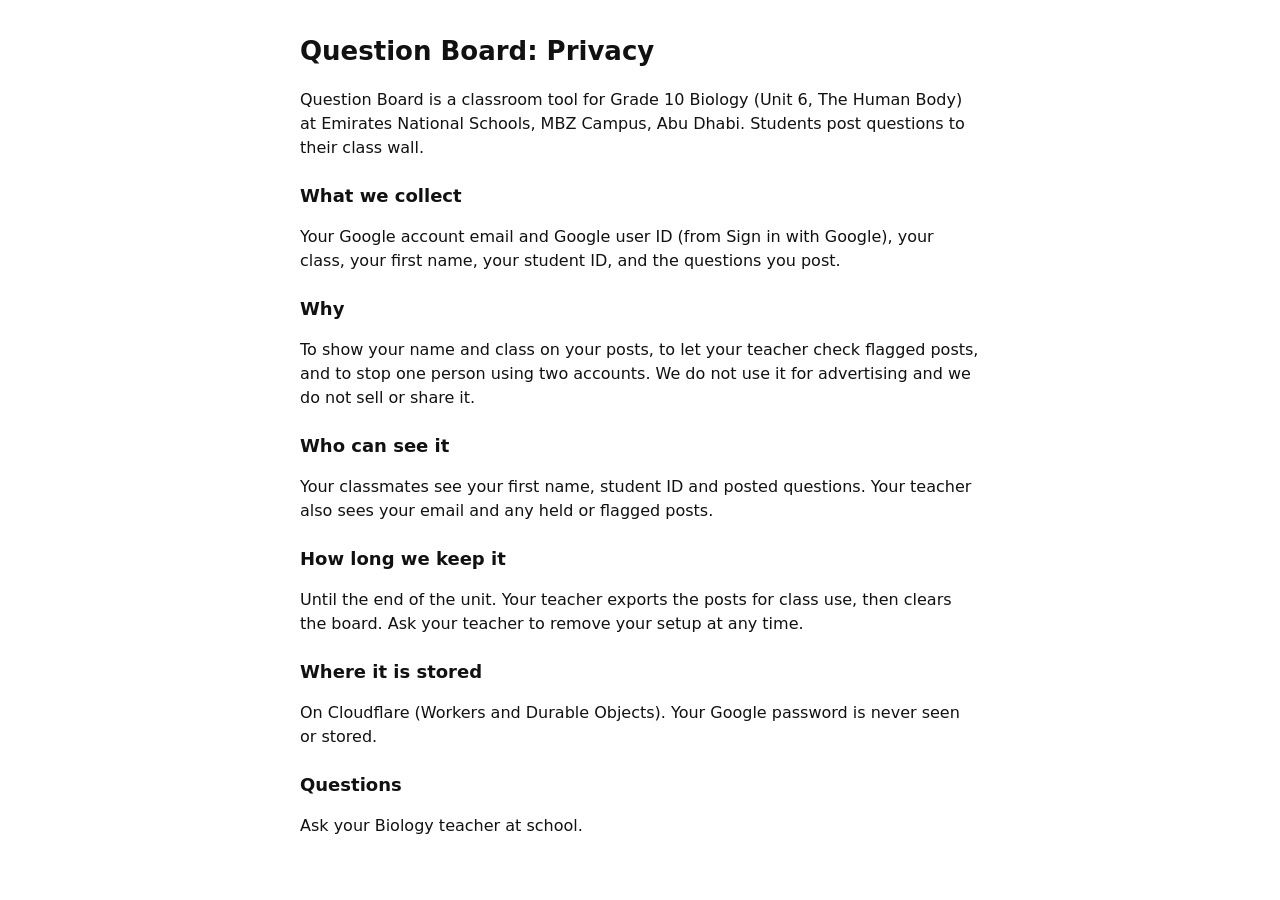
<file: question-board/privacy.html>
<!DOCTYPE html>
<html lang="en"><head><meta charset="utf-8"><meta name="viewport" content="width=device-width,initial-scale=1"><title>Question Board: Privacy</title>
<style>body{font-family:system-ui,Arial,sans-serif;max-width:680px;margin:32px auto;padding:0 16px;line-height:1.5;color:#111}h1{font-size:26px}h2{font-size:18px;margin-top:22px}</style></head><body>
<h1>Question Board: Privacy</h1>
<p>Question Board is a classroom tool for Grade 10 Biology (Unit 6, The Human Body) at Emirates National Schools, MBZ Campus, Abu Dhabi. Students post questions to their class wall.</p>
<h2>What we collect</h2>
<p>Your Google account email and Google user ID (from Sign in with Google), your class, your first name, your student ID, and the questions you post.</p>
<h2>Why</h2>
<p>To show your name and class on your posts, to let your teacher check flagged posts, and to stop one person using two accounts. We do not use it for advertising and we do not sell or share it.</p>
<h2>Who can see it</h2>
<p>Your classmates see your first name, student ID and posted questions. Your teacher also sees your email and any held or flagged posts.</p>
<h2>How long we keep it</h2>
<p>Until the end of the unit. Your teacher exports the posts for class use, then clears the board. Ask your teacher to remove your setup at any time.</p>
<h2>Where it is stored</h2>
<p>On Cloudflare (Workers and Durable Objects). Your Google password is never seen or stored.</p>
<h2>Questions</h2>
<p>Ask your Biology teacher at school.</p>
</body></html>
</file>
